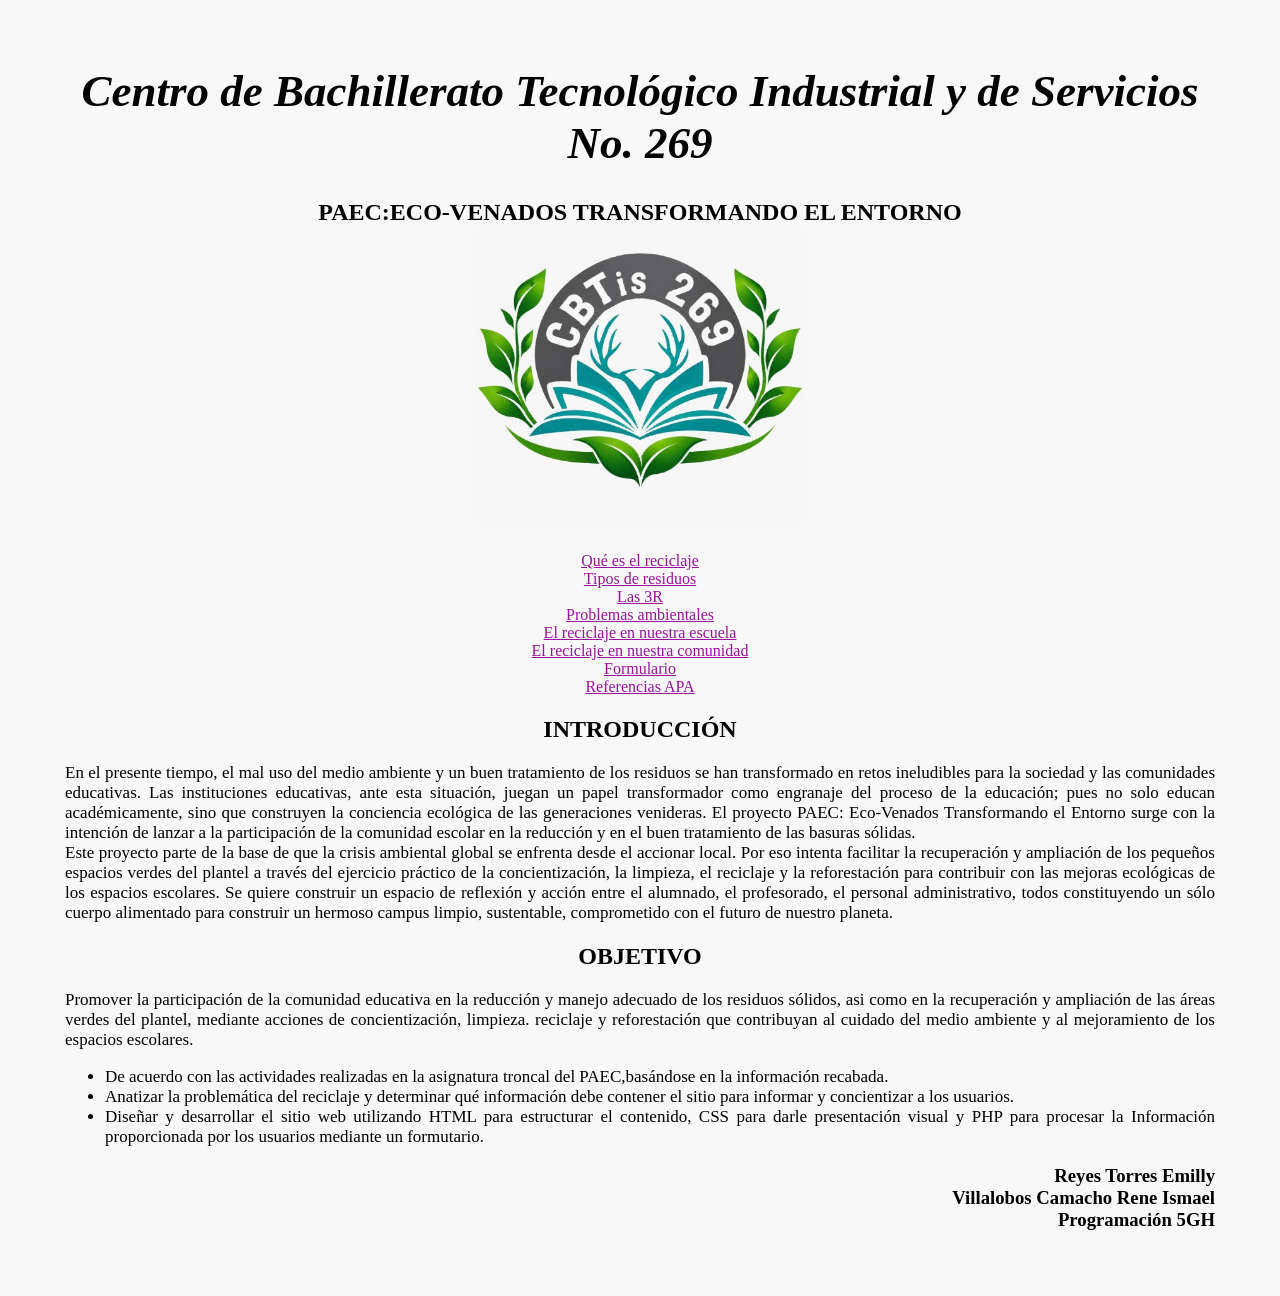
<file: index.html>
<!DOCTYPE html>
<html>
<head>
    <meta charset="UTF-8">
    <title>Document</title>
    <link rel="stylesheet" href="p.css">
</head>
<body>
    <h1>
        Centro de Bachillerato Tecnológico Industrial y de Servicios No. 269<br>
    </h1>
    <h2>
        paec:eco-venados transformando el entorno
        <br>
        <img src="logoypaec.jpeg" alt="Logo del CBTis No.269 y nuestro paec" class="jua">
    </h2>
    <div class="menu">
    <a href="que_es_el_resiclaje.html">Qué es el reciclaje</a><br>
    <a href="tipos_de_residuo.html">Tipos de residuos</a><br>
    <a href="las_3R.html">Las 3R</a><br>
    <a href="problema_ambiental.html">Problemas ambientales</a><br>
    <a href="el_resiclaje_en_nuestara_escuela.html">El reciclaje en nuestra escuela</a><br>
    <a href="el_resiclaje_en_nuestara_comunidad.html">El reciclaje en nuestra comunidad</a><br>
    <a href="formulario.html">Formulario</a><br>
    <a href="referencias_APA.html">Referencias APA</a>

    </div>
    <h2>
        introducción
    </h2>
    <p>
        En el presente tiempo, el mal uso del medio ambiente y un buen tratamiento de los residuos se han 
        transformado en retos ineludibles para la sociedad y las comunidades educativas. Las instituciones 
        educativas, ante esta situación, juegan un papel transformador como engranaje del proceso de la 
        educación; pues no solo educan académicamente, sino que construyen la conciencia ecológica de las 
        generaciones venideras. El proyecto PAEC: Eco-Venados Transformando el Entorno surge con la 
        intención de lanzar a la participación de la comunidad escolar en la reducción y en el buen 
        tratamiento de las basuras sólidas.<br>
        Este proyecto parte de la base de que la crisis ambiental global se enfrenta desde el accionar 
        local. Por eso intenta facilitar la recuperación y ampliación de los pequeños espacios verdes 
        del plantel a través del ejercicio práctico de la concientización, la limpieza, el reciclaje y 
        la reforestación para contribuir con las mejoras ecológicas de los espacios escolares. Se quiere 
        construir un espacio de reflexión y acción entre el alumnado, el profesorado, el personal 
        administrativo, todos constituyendo un sólo cuerpo alimentado para construir un hermoso campus 
        limpio, sustentable, comprometido con el futuro de nuestro planeta.
    </p>
    <h2>
        objetivo
    </h2>
    <p>
       Promover la participación de la comunidad educativa en la reducción y 
       manejo adecuado de los residuos sólidos, asi como en la recuperación y ampliación
       de las áreas verdes del plantel, mediante acciones de concientización, limpieza.
       reciclaje y reforestación que contribuyan al cuidado del medio ambiente y al
       mejoramiento de los espacios escolares.
       <ul>
        <li>De acuerdo con las actividades realizadas en la asignatura troncal del PAEC,basándose en la 
            información recabada.</li>
        <li>Anatizar la problemática del reciclaje y determinar qué información debe contener el sitio para 
            informar y concientizar a los usuarios.</li>
        <li>Diseñar y desarrollar el sitio web utilizando HTML para estructurar el 
            contenido, CSS para darle presentación visual y PHP para procesar la
            Información proporcionada por los usuarios mediante un formutario.</li>
       </ul>
    </p>

    <h3>
        reyes torres emilly<br>
        villalobos camacho rene ismael<br>
        programación 5GH
    </h3>
</body>
</html>
</file>
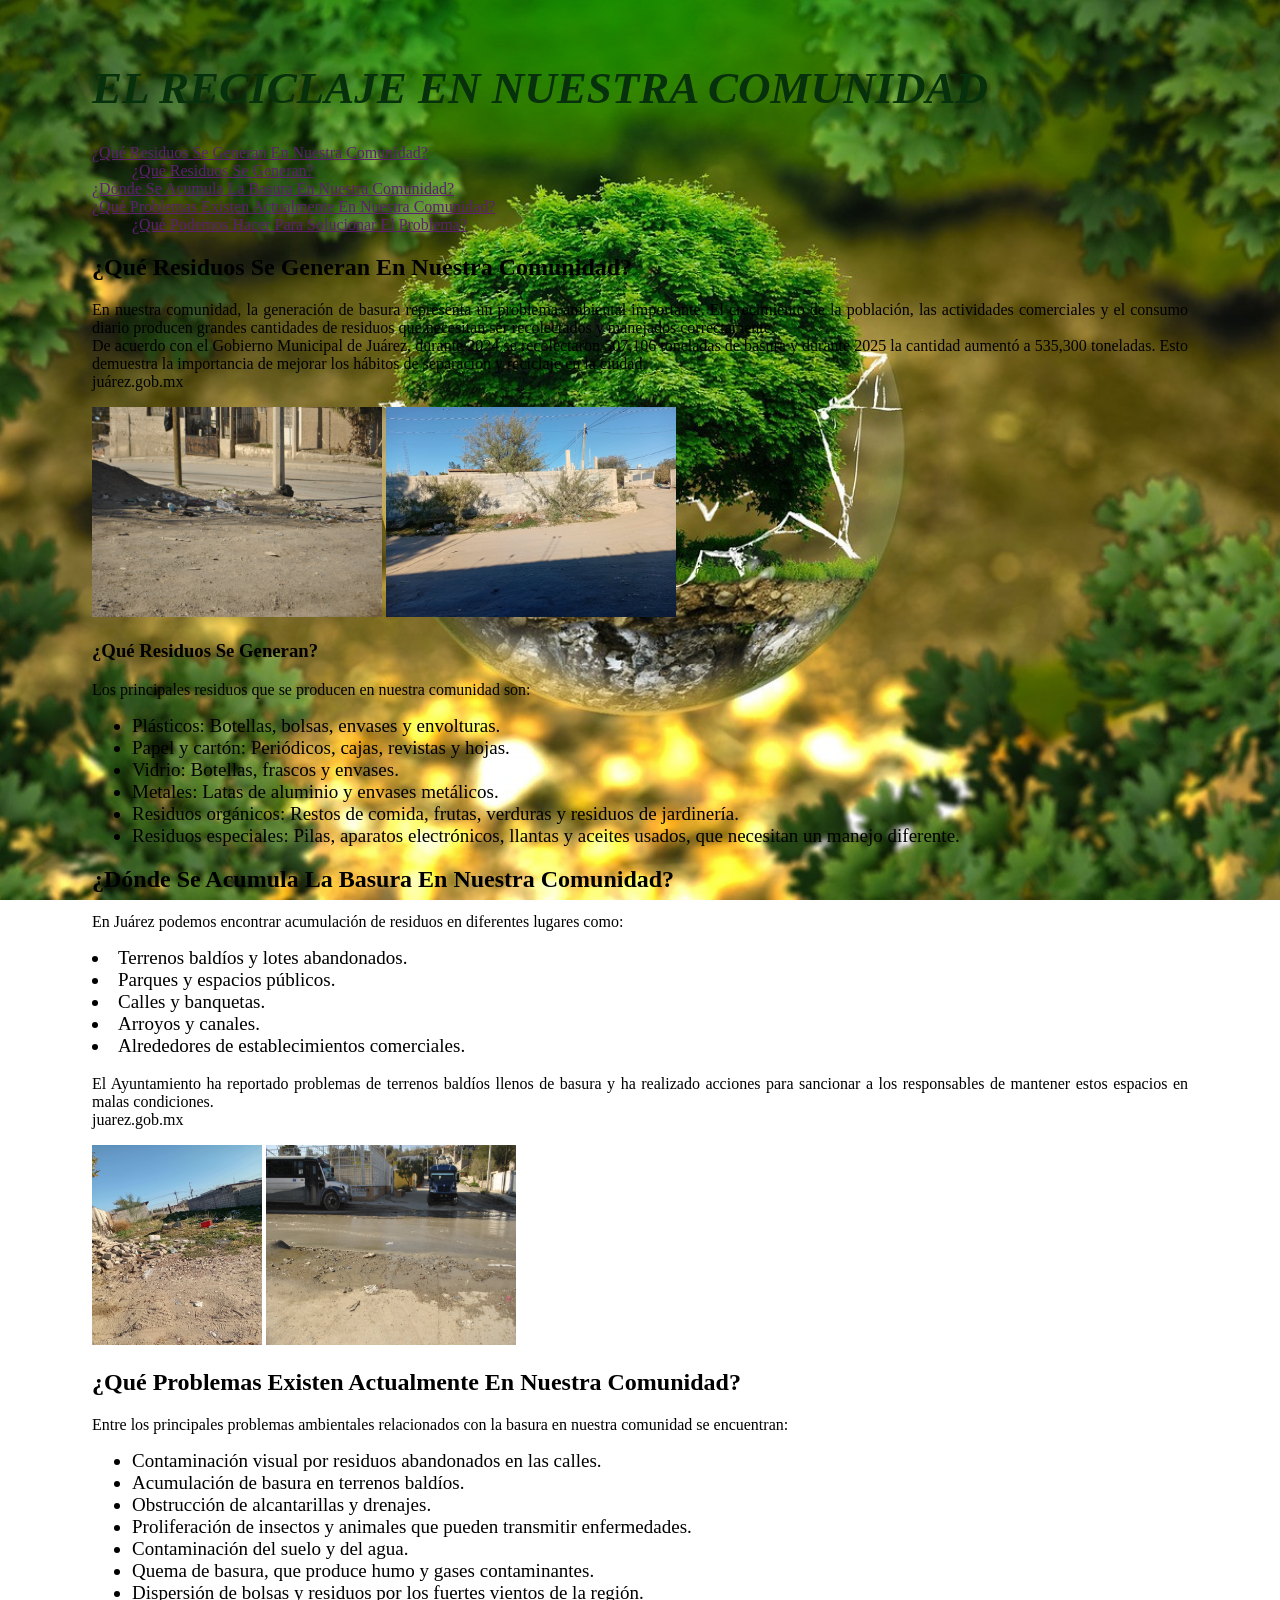
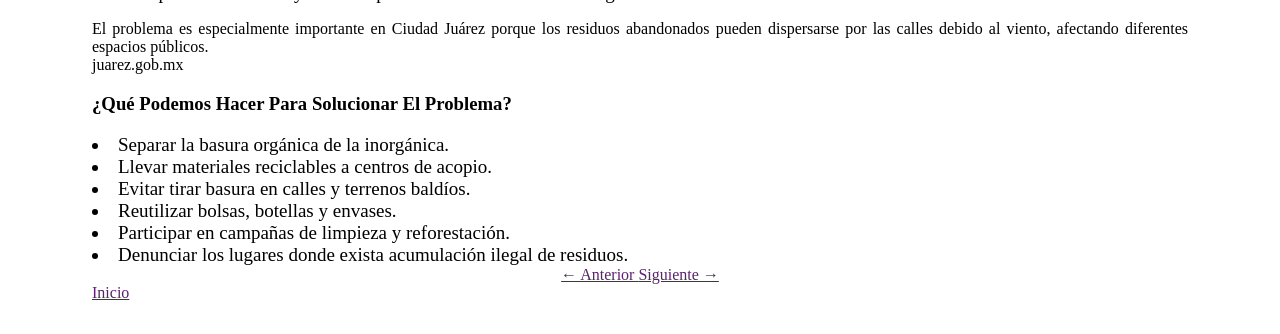
<file: el_resiclaje_en_nuestara_comunidad.html>
<!DOCTYPE html>
<html>
<head>
    <meta charset="UTF-8">
    <title>Document</title>
    <link rel="stylesheet" href="est.css">
</head>
<body>
    <div class="ta">
    <h1>
        el reciclaje en nuestra comunidad
    </h1>
    
        <dl>
            <dt><a href="#¿qué residuos se generan en nuestra comunidad?">¿qué residuos se generan en nuestra comunidad?</a></dt>
            <dd><a href="#¿Qué residuos se generan?">¿Qué residuos se generan?</a></dd>
            <dt><a href="#¿dónde se acumula la basura en nuestra comunidad?">¿dónde se acumula la basura en nuestra comunidad?</a></dt>
            <dt><a href="#¿qué problemas existen actualmente en nuestra comunidad?">¿qué problemas existen actualmente en nuestra comunidad?</a></dt>
            <dd><a href="#¿Qué podemos hacer para solucionar el problema?">¿Qué podemos hacer para solucionar el problema?</a></dd>
        </dl>
        <a name="¿qué residuos se generan en nuestra comunidad?"></a>
    <h2>
        ¿qué residuos se generan en nuestra comunidad?
    </h2>
    <p>
        En nuestra comunidad, la generación de basura representa un problema ambiental 
        importante. El crecimiento de la población, las actividades comerciales y el 
        consumo diario producen grandes cantidades de residuos que necesitan ser 
        recolectados y manejados correctamente.<br>
        De acuerdo con el Gobierno Municipal de Juárez, durante 2024 se recolectaron 507,106 
        toneladas de basura y durante 2025 la cantidad aumentó a 535,300 toneladas. Esto 
        demuestra la importancia de mejorar los hábitos de separación y reciclaje en la ciudad. <br>
        juárez.gob.mx
    </p>
    <img src="esquina de rene.jpeg" alt="una esquina alado de una calle con basura" class="rene">
    <img src="esquina.jpeg" alt="una esquina alado de mi casa anapra" class="esquina">
    <a name="¿Qué residuos se generan?"></a>
    <h3>
        ¿Qué residuos se generan?
    </h3>
    <p>Los principales residuos que se producen en nuestra comunidad son:</p>
    <ul>
    <li>Plásticos: Botellas, bolsas, envases y envolturas. </li>
    <li>Papel y cartón: Periódicos, cajas, revistas y hojas. </li>
    <li>Vidrio: Botellas, frascos y envases. </li>
    <li>Metales: Latas de aluminio y envases metálicos. </li>
    <li>Residuos orgánicos: Restos de comida, frutas, verduras y residuos de jardinería. </li>
    <li>Residuos especiales: Pilas, aparatos electrónicos, llantas y aceites usados, que 
        necesitan un manejo diferente. </li>
    </ul>
            <a name="¿dónde se acumula la basura en nuestra comunidad?"></a>

    <h2>
        ¿dónde se acumula la basura en nuestra comunidad?
    </h2>
    <p>En Juárez podemos encontrar acumulación de residuos en diferentes lugares como:
    <li>Terrenos baldíos y lotes abandonados. </li>
    <li>Parques y espacios públicos. </li>
    <li>Calles y banquetas. </li>
    <li>Arroyos y canales. </li>
    <li>Alrededores de establecimientos comerciales. </li><br>
    El Ayuntamiento ha reportado problemas de terrenos baldíos llenos de basura y ha 
    realizado acciones para sancionar a los responsables de mantener estos espacios en malas 
    condiciones.<br> 
    juarez.gob.mx</p>
    <img src="terreno baldio.jpeg" alt="un terreno valdio que tiene mucha basura por las calles de anapra" class="terrenoconbasura">
    <img src="calle por comunitario.jpeg" alt="calle que pasa por un parque llena de agua" class="callecomunitario">
            <a name="¿qué problemas existen actualmente en nuestra comunidad?"></a>
    <h2>
        ¿qué problemas existen actualmente en nuestra comunidad?
    </h2>
    <p>Entre los principales problemas ambientales relacionados con la basura en nuestra comunidad 
        se encuentran:
<ul>
<li>Contaminación visual por residuos abandonados en las calles. </li>
<li>Acumulación de basura en terrenos baldíos. </li>
<li>Obstrucción de alcantarillas y drenajes. </li>
<li>Proliferación de insectos y animales que pueden transmitir enfermedades. </li>
<li>Contaminación del suelo y del agua. </li>
<li>Quema de basura, que produce humo y gases contaminantes. </li>
<li>Dispersión de bolsas y residuos por los fuertes vientos de la región. </li>
</ul>
El problema es especialmente importante en Ciudad Juárez porque los residuos abandonados pueden 
dispersarse por las calles debido al viento, afectando diferentes espacios públicos. <br>
juarez.gob.mx</p>
            <a name="¿Qué podemos hacer para solucionar el problema?"></a>
<h3> ¿Qué podemos hacer para solucionar el problema?</h3>
<li>Separar la basura orgánica de la inorgánica. </li>
<li>Llevar materiales reciclables a centros de acopio. </li>
<li>Evitar tirar basura en calles y terrenos baldíos. </li>
<li>Reutilizar bolsas, botellas y envases. </li>
<li>Participar en campañas de limpieza y reforestación. </li>
<li>Denunciar los lugares donde exista acumulación ilegal de residuos. </li>
</ul>

    <div class="cente">
    <a href="el_resiclaje_en_nuestara_escuela.html"> ← Anterior  </a>   <a href="formulario.html">Siguiente → </a>
    </div>
        
<a href="index.html">Inicio</a>
</div>
</body>
</html>
</file>
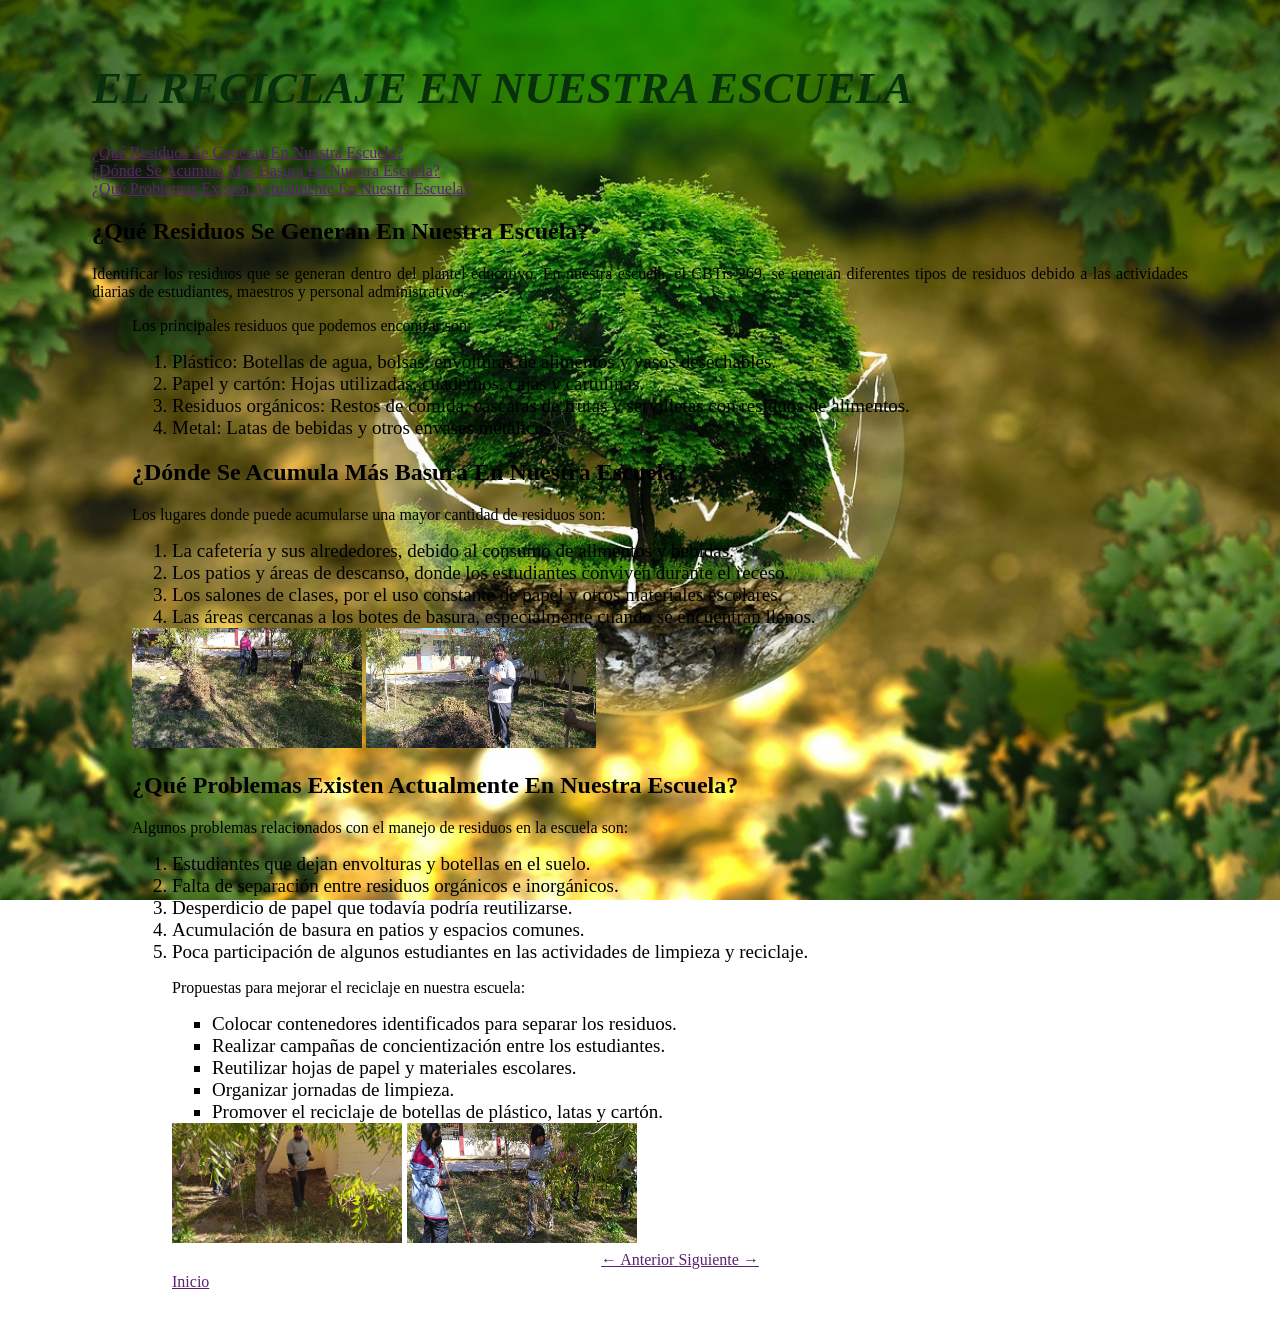
<file: el_resiclaje_en_nuestara_escuela.html>
<!DOCTYPE html>
<html>
<head>
    <meta charset="UTF-8">
    <title>Document</title>
    <link rel="stylesheet" href="est.css">
</head>
<body>
    <div class="ta">
    <h1>
        el reciclaje en nuestra escuela
    </h1>
    <dl>
        <dt><a href="#¿qué residuos se generan en nuestra escuela?">¿qué residuos se generan en nuestra escuela?</a></dt>
        <dt><a href="#¿dónde se acumula más basura en nuestra escuela?">¿dónde se acumula más basura en nuestra escuela?</a></dt>
        <dt><a href="#¿qué problemas existen actualmente en nuestra escuela?">¿qué problemas existen actualmente en nuestra escuela?</a></dt>
        
    </dl>
    <a name="¿qué residuos se generan en nuestra escuela?"></a>
    <h2>
        ¿qué residuos se generan en nuestra escuela?
    </h2>
    <p>
    Identificar los residuos que se generan dentro del plantel educativo.
    En nuestra escuela, el CBTis 269, se generan diferentes tipos de residuos debido a las actividades diarias de estudiantes, maestros y personal administrativo.
    </p>
    <ul>
    <p>Los principales residuos que podemos encontrar son:</p>
    <ol>
        <li>Plástico: Botellas de agua, bolsas, envolturas de alimentos y vasos desechables.</li>
        <li>Papel y cartón: Hojas utilizadas, cuadernos, cajas y cartulinas.</li>
        <li>Residuos orgánicos: Restos de comida, cáscaras de frutas y servilletas con residuos de alimentos.</li>
        <li>Metal: Latas de bebidas y otros envases metálicos.</li>
    </ol>
    <a name="¿dónde se acumula más basura en nuestra escuela?"></a>
    <h2>
        ¿dónde se acumula más basura en nuestra escuela?
    </h2>
        <p>Los lugares donde puede acumularse una mayor cantidad de residuos son:</p>
        <ol>
    <li>La cafetería y sus alrededores, debido al consumo de alimentos y bebidas. </li>
    <li>Los patios y áreas de descanso, donde los estudiantes conviven durante el receso. </li>
    <li>Los salones de clases, por el uso constante de papel y otros materiales escolares. </li>
    <li>Las áreas cercanas a los botes de basura, especialmente cuando se encuentran llenos. </li>
    </ol>
    <img src="ba.jpg" alt="basura en monton" class="pala">
    <img src="su.jpg" alt="basura en monton" class="pala">
    <a name="¿qué problemas existen actualmente en nuestra escuela?"></a>
    <h2>
        ¿qué problemas existen actualmente en nuestra escuela?
    </h2>

<p>Algunos problemas relacionados con el manejo de residuos en la escuela son:</p>
<ol>
<li>Estudiantes que dejan envolturas y botellas en el suelo. </li>
<li>Falta de separación entre residuos orgánicos e inorgánicos. </li>
<li>Desperdicio de papel que todavía podría reutilizarse. </li>
<li>Acumulación de basura en patios y espacios comunes. </li>
<li>Poca participación de algunos estudiantes en las actividades de limpieza y reciclaje. </li>
<p>Propuestas para mejorar el reciclaje en nuestra escuela:</p>
<ul>
<li>Colocar contenedores identificados para separar los residuos. </li>
<li>Realizar campañas de concientización entre los estudiantes. </li>
<li>Reutilizar hojas de papel y materiales escolares. </li>
<li>Organizar jornadas de limpieza. </li>
<li>Promover el reciclaje de botellas de plástico, latas y cartón. </li>
</ul>
<img src="palar.jpg" alt="un alumno limiando con una pala" class="pala">
<img src="cubeta.jpg" alt="un alumno limiando y haciendo un bulto de basura organica (hojas)" class="pala"><br>

    <div class="cente">
    <a href="problema_ambiental.html"> ← Anterior  </a>   <a href="el_resiclaje_en_nuestara_comunidad.html">Siguiente → </a>
    </div>
    
<a href="index.html">Inicio</a>
</div>
</body>
</html>
</file>
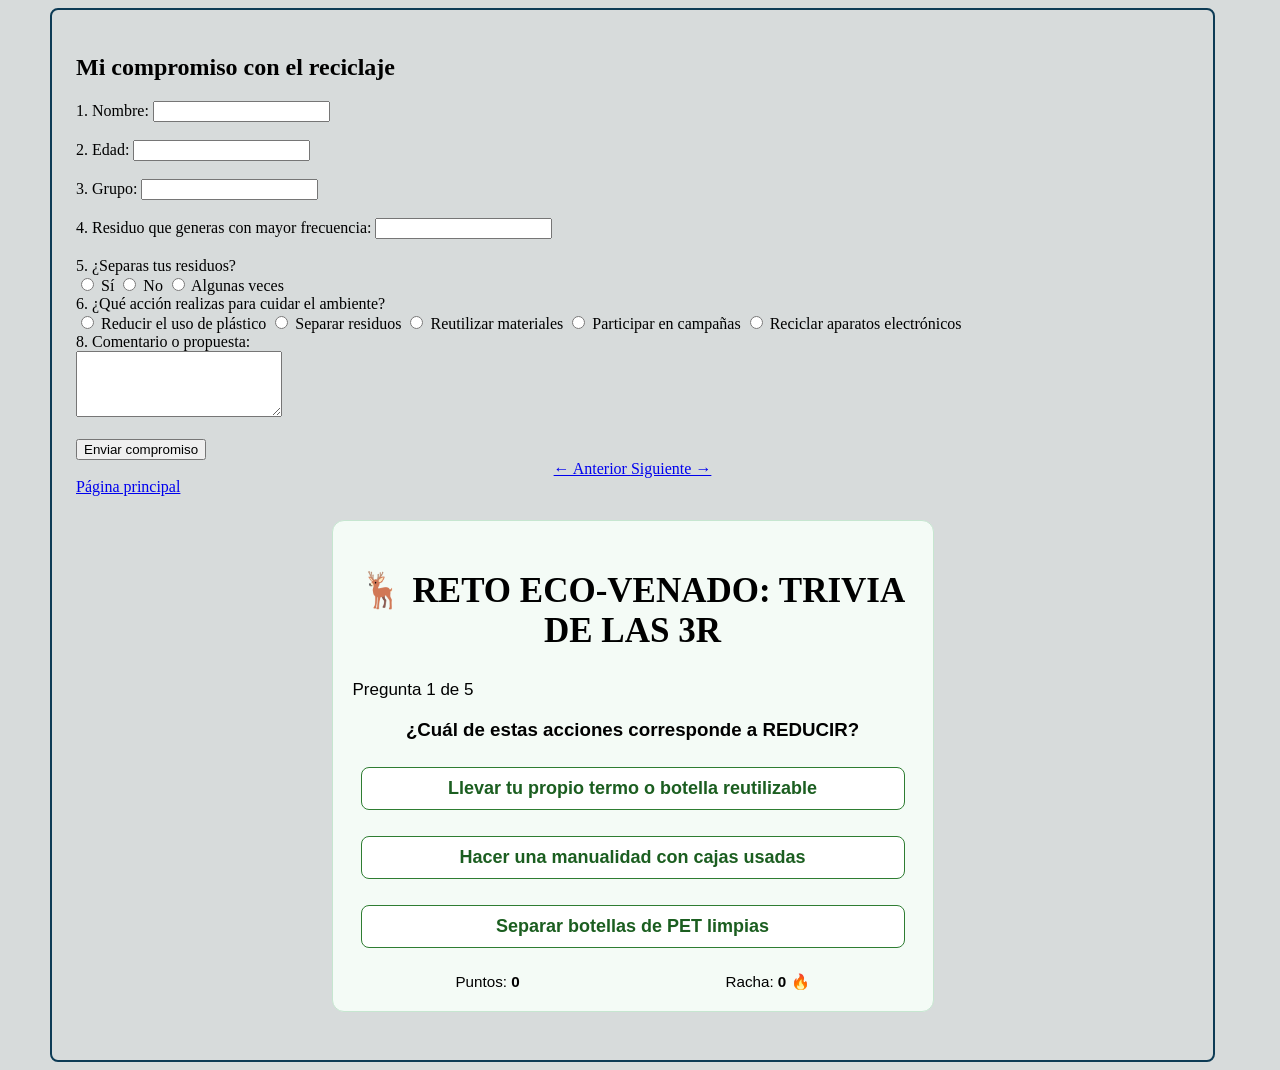
<file: formulario.html>
<!DOCTYPE html>
<html lang="es">
<head>
    <meta charset="UTF-8">
    <meta name="viewport" content="width=device-width, initial-scale=1.0">
    <title>Mi compromiso con el reciclaje - Formulario</title>
    <link rel="stylesheet" href="r.css">
    <style>
        .juego-reciclaje {
            max-width: 560px;
            margin: 24px auto;
            padding: 20px;
            border-radius: 12px;
            background: #f4fbf6;
            border: 1px solid #c6e6d0;
            text-align: center;
        }
        .juego-opciones {
            display: flex;
            flex-direction: column;
            gap: 10px;
            margin: 14px 0;
        }
        .juego-opciones button {
            padding: 10px 14px;
            border-radius: 8px;
            border: 1px solid #2e7d32;
            background: #ffffff;
            color: #1b5e20;
            font-weight: 600;
            cursor: pointer;
            transition: background 0.2s;
        }
        .juego-opciones button:hover:not(:disabled) {
            background: #e8f5e9;
        }
        .juego-opciones button:disabled {
            opacity: 0.65;
            cursor: default;
        }
        .juego-stats {
            display: flex;
            justify-content: space-around;
            margin-top: 12px;
            font-size: 0.95rem;
        }
        .btn-reiniciar {
            margin-top: 12px;
            padding: 8px 16px;
            border-radius: 8px;
            border: none;
            background: #2e7d32;
            color: #fff;
            cursor: pointer;
        }
    </style>
</head>
<body>
      <section class="form-container">
        <h1>Mi compromiso con el reciclaje</h1>
        
        <form action="https://formsubmit.co/lilithtere@gmail.com" method="POST">
                
          <input type="hidden" name="_captcha" value="false">
          <input type="hidden" name="_next" value="https://emy801.github.io/PAEC-Ferrer-Violeta/gracias.html">
          <input type="hidden" name="_subject" value="¡Nuevo compromiso Eco-Venado recibido!">

          <label for="nombre">1. Nombre:</label>
          <input type="text" id="nombre" name="nombre" required><br><br>
          
          <label for="edad">2. Edad:</label>
          <input type="number" id="edad" name="edad" required><br><br>
          
          <label for="grupo">3. Grupo:</label>
          <input type="text" id="grupo" name="grupo" required><br><br>
          
          <label for="residuo_frecuente">4. Residuo que generas con mayor frecuencia:</label>
          <input type="text" id="residuo_frecuente" name="residuo_frecuente" required><br><br>
          
          <label>5. ¿Separas tus residuos?</label>
          <div class="radio-group">
            <input type="radio" id="sep_si" name="separas" value="Sí" required> <label for="sep_si">Sí</label>
            <input type="radio" id="sep_no" name="separas" value="No"> <label for="sep_no">No</label>
            <input type="radio" id="sep_algunas" name="separas" value="Algunas veces"> <label for="sep_algunas">Algunas veces</label>
          </div>
          
          <label>6. ¿Qué acción realizas para cuidar el ambiente?</label>
          <div class="radio-group">
              <input type="radio" id="accion_1" name="accion" value="Reducir el uso de plástico" required> <label for="accion_1">Reducir el uso de plástico</label>
              <input type="radio" id="accion_2" name="accion" value="Separar residuos"> <label for="accion_2">Separar residuos</label>
              <input type="radio" id="accion_3" name="accion" value="Reutilizar materiales"> <label for="accion_3">Reutilizar materiales</label>
              <input type="radio" id="accion_4" name="accion" value="Participar en campañas"> <label for="accion_4">Participar en campañas</label>
              <input type="radio" id="accion_5" name="accion" value="Reciclar aparatos electrónicos"> <label for="accion_5">Reciclar aparatos electrónicos</label>
          </div>
          
          <label for="comentario">8. Comentario o propuesta:</label><br>
          <textarea id="comentario" name="comentario" rows="4"></textarea><br><br>   
              
          <button type="submit" class="btn-enviar">Enviar compromiso</button>
        </form>
      </section>
    
    <div class="cente">
      <a href="el_resiclaje_en_nuestara_comunidad.html"> ← Anterior  </a>
      <a href="referencias_APA.html">Siguiente → </a>
    </div>
    <a href="index.html">Página principal</a><br>
    
    <div class="juego-reciclaje">
      <h2>🦌 Reto Eco-Venado: Trivia de las 3R</h2>
      <p id="progreso">Pregunta 1 de 5</p>
      <h3 id="pregunta">Cargando pregunta...</h3>
      <div class="juego-opciones" id="opciones"></div>
      <p id="retroalimentacion"></p>
      <div class="juego-stats">
        <span>Puntos: <strong id="puntos">0</strong></span>
        <span>Racha: <strong id="racha">0</strong> 🔥</span>
      </div>
      <button id="btn-reiniciar" class="btn-reiniciar" style="display: none;" onclick="reiniciarJuego()">
        Jugar de nuevo
      </button>
    </div>

    <script>
      const preguntas = [
        {
          texto: "¿Cuál de estas acciones corresponde a REDUCIR?",
          opciones: [
            "Llevar tu propio termo o botella reutilizable",
            "Hacer una manualidad con cajas usadas",
            "Separar botellas de PET limpias"
          ],
          correcta: 0,
          explicacion: "Reducir significa generar menos residuos desde el inicio, como evitar botellas desechables."
        },
        {
          texto: "¿Qué es lo ideal antes de llevar un envase de plástico o lata a reciclar?",
          opciones: [
            "Mezclarlo con restos de comida",
            "Enjuagarlo y escurrirlo para evitar contaminación",
            "Quemarlo para que ocupe menos espacio"
          ],
          correcta: 1,
          explicacion: "Los residuos limpios y secos tienen mayor posibilidad de aprovecharse en el reciclaje."
        },
        {
          texto: "Convertir un frasco de vidrio en un lapicero o maceta es un ejemplo de:",
          opciones: [
            "Residuo peligroso",
            "Reutilizar",
            "Compostaje"
          ],
          correcta: 1,
          explicacion: "Reutilizar es darle un nuevo uso a un objeto antes de desecharlo."
        },
        {
          texto: "¿Dónde deben depositarse pilas usadas o aparatos electrónicos?",
          opciones: [
            "En el bote de residuos orgánicos",
            "En puntos de acopio o manejo especial",
            "En el suelo de las áreas verdes"
          ],
          correcta: 1,
          explicacion: "Contienen sustancias que pueden contaminar el suelo y el agua si no se manejan adecuadamente."
        },
        {
          texto: "¿Por qué ayudan las áreas verdes y la reforestación en el plantel?",
          opciones: [
            "Aumentan la basura sólida",
            "Mejoran el microclima, dan sombra y embellecen el entorno",
            "Sustituyen la separación de residuos"
          ],
          correcta: 1,
          explicacion: "Las áreas verdes fortalecen el entorno escolar y complementan el manejo de residuos."
        }
      ];

      let indice = 0;
      let puntos = 0;
      let racha = 0;
      let bloqueado = false;

      function cargarPregunta() {
        bloqueado = false;
        const actual = preguntas[indice];
        document.getElementById("progreso").innerText = `Pregunta ${indice + 1} de ${preguntas.length}`;
        document.getElementById("pregunta").innerText = actual.texto;
        document.getElementById("retroalimentacion").innerText = "";

        const contenedorOpciones = document.getElementById("opciones");
        contenedorOpciones.innerHTML = "";

        actual.opciones.forEach((opcion, i) => {
          const btn = document.createElement("button");
          btn.type = "button";
          btn.innerText = opcion;
          btn.onclick = () => responder(i);
          contenedorOpciones.appendChild(btn);
        });
      }

      function responder(seleccion) {
        if (bloqueado) return;
        bloqueado = true;

        const actual = preguntas[indice];
        const botones = document.querySelectorAll("#opciones button");
        botones.forEach(b => (b.disabled = true));

        if (seleccion === actual.correcta) {
          puntos += 10;
          racha += 1;
          document.getElementById("retroalimentacion").innerText = `✅ ¡Muy bien! ${actual.explicacion}`;
        } else {
          racha = 0;
          document.getElementById("retroalimentacion").innerText = `❌ No exactamente. ${actual.explicacion}`;
        }

        document.getElementById("puntos").innerText = puntos;
        document.getElementById("racha").innerText = racha;

        indice++;
        setTimeout(() => {
          if (indice < preguntas.length) {
            cargarPregunta();
          } else {
            mostrarFinal();
          }
        }, 1800);
      }

      function mostrarFinal() {
        document.getElementById("progreso").innerText = "¡Ronda completada!";
        document.getElementById("pregunta").innerText = `Obtuviste ${puntos} de ${preguntas.length * 10} puntos.`;
        document.getElementById("opciones").innerHTML = "";
        document.getElementById("retroalimentacion").innerText =
          puntos >= 40
            ? "🌿 ¡Excelente compromiso Eco-Venado! Ya puedes enviar tu formulario arriba."
            : "💚 ¡Buen intento! Puedes volver a intentarlo o dejar tu compromiso en el formulario.";
        document.getElementById("btn-reiniciar").style.display = "inline-block";
      }

      function reiniciarJuego() {
        indice = 0;
        puntos = 0;
        racha = 0;
        document.getElementById("puntos").innerText = 0;
        document.getElementById("racha").innerText = 0;
        document.getElementById("btn-reiniciar").style.display = "none";
        cargarPregunta();
      }

      cargarPregunta();
    </script>
</body>
</html>
</file>
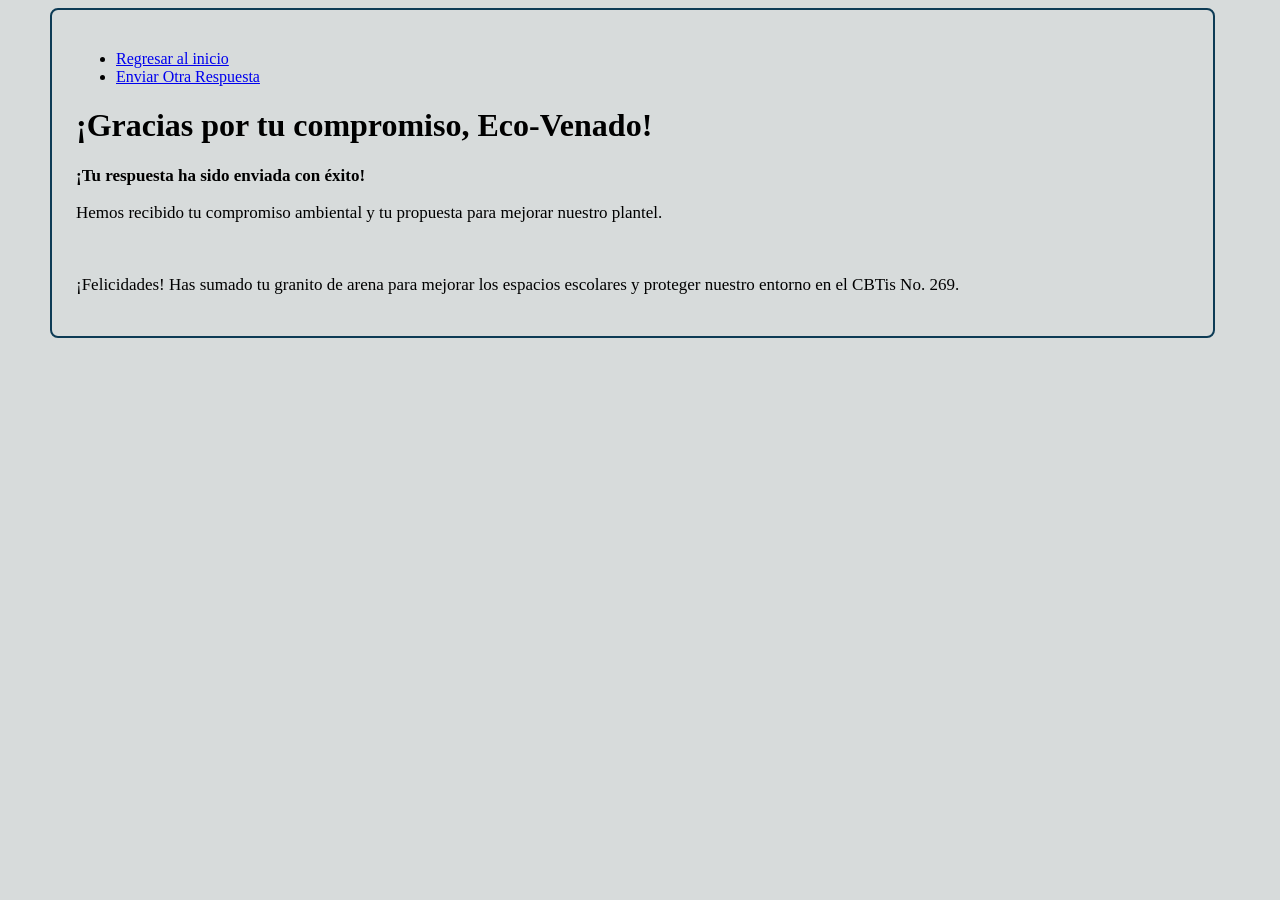
<file: gracias.html>
<!DOCTYPE html>
<html lang="es">
<head>
    <meta charset="UTF-8">
    <meta name="viewport" content="width=device-width, initial-scale=1.0">
    <title>¡Gracias por tu compromiso! - Eco-Venados</title>
    <link rel="stylesheet" href="r.css">
</head>
<body>
    <header>
        <nav>
            <ul>
                <li><a href="index.html">Regresar al inicio</a></li>
                <li><a href="formulario.html">Enviar Otra Respuesta</a></li>
            </ul>
        </nav>
    </header>

    <main class="resultado-container">
        <h1>¡Gracias por tu compromiso, Eco-Venado!</h1>
        
        <div class="card-resultado">
            <p><strong>¡Tu respuesta ha sido enviada con éxito!</strong></p>
            <p>Hemos recibido tu compromiso ambiental y tu propuesta para mejorar nuestro plantel.</p>
            <br>
            <p class="destacado">¡Felicidades! Has sumado tu granito de arena para mejorar los espacios escolares y proteger nuestro entorno en el CBTis No. 269.</p>
        </div>
    </main>
</body>
</html>
</file>
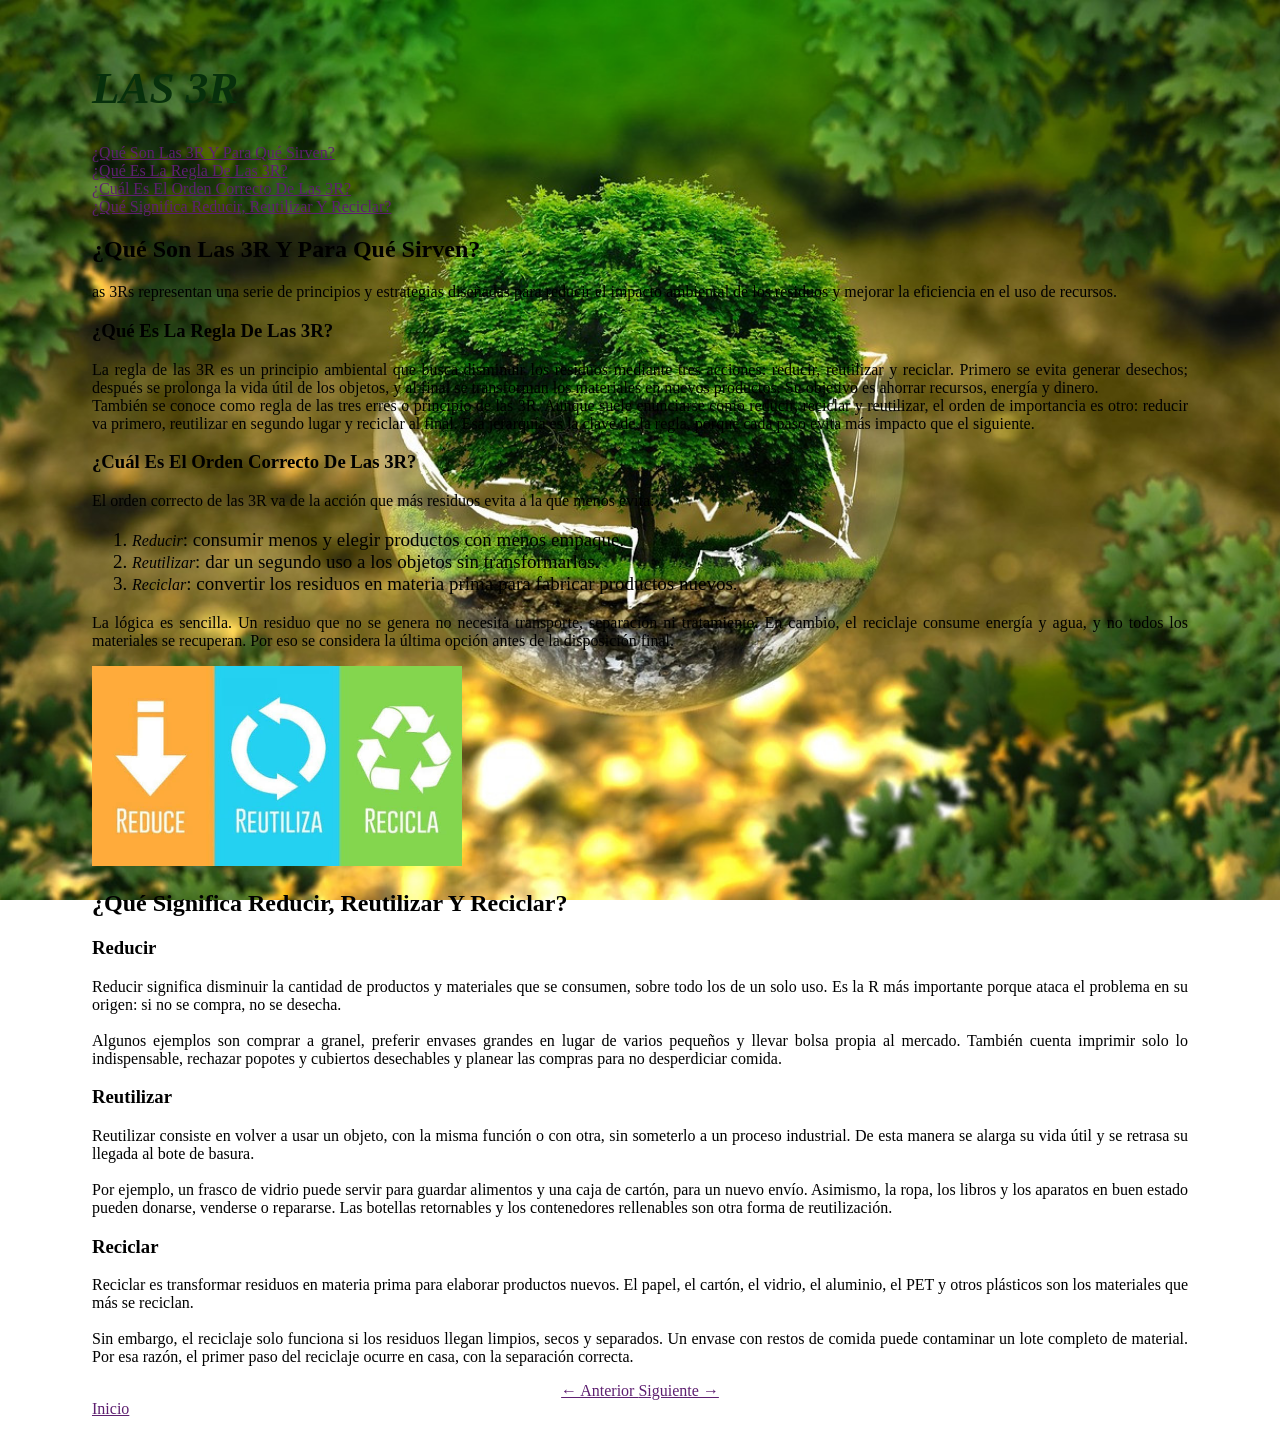
<file: las_3R.html>
<!DOCTYPE html>
<html>
<head>
    <meta charset="UTF-8">
    <title>Document</title>
    <link rel="stylesheet" href="est.css">
</head>
<body>
    <div class="ta">
    <h1>
        las 3R
    </h1>
    <dl>
        <dt><a href="#¿qué son las 3R y para qué sirven?">¿qué son las 3R y para qué sirven?</a></dd>
        <dt><a href="#¿Qué es la regla de las 3R?">¿Qué es la regla de las 3R?</a></dt>
        <dt><a href="#¿Cuál es el orden correcto de las 3R?">¿Cuál es el orden correcto de las 3R?</a></dt>
        <dt><a href="#¿Qué significa reducir, reutilizar y reciclar?">¿Qué significa reducir, reutilizar y reciclar?</a></dt>
    </dl>
            <a name="¿qué son las 3R y para qué sirven?"></a>
    <h2>
        ¿qué son las 3R y para qué sirven?
    </h2>
    <p>
        as 3Rs representan una serie de principios y estrategias diseñadas para reducir el impacto ambiental 
        de los residuos y mejorar la eficiencia en el uso de recursos.
    </p>
            <a name="¿Qué es la regla de las 3R?"></a>
    <h3>¿Qué es la regla de las 3R?</h3>
    <p>
        La regla de las 3R es un principio ambiental que busca disminuir los residuos mediante tres 
        acciones: reducir, reutilizar y reciclar. Primero se evita generar desechos; después se prolonga 
        la vida útil de los objetos, y al final se transforman los materiales en nuevos productos. Su 
        objetivo es ahorrar recursos, energía y dinero.<br>También se conoce como regla de las tres 
        erres o principio de las 3R. Aunque suele enunciarse como reducir, reciclar y reutilizar, el 
        orden de importancia es otro: reducir va primero, reutilizar en segundo lugar y reciclar al 
        final. Esa jerarquía es la clave de la regla, porque cada paso evita más impacto que el siguiente.</p>
                <a name="¿Cuál es el orden correcto de las 3R?"></a>
    <h3>¿Cuál es el orden correcto de las 3R? </h3>
    <p>
        El orden correcto de las 3R va de la acción que más residuos evita a la que menos evita:<br>
        <ol>
            <li><em>Reducir</em>: consumir menos y elegir productos con menos empaque.<br></li>
            <li><em>Reutilizar</em>: dar un segundo uso a los objetos sin transformarlos.<br></li>
            <li><em>Reciclar</em>: convertir los residuos en materia prima para fabricar productos nuevos.<br></li>
        </ol>
        La lógica es sencilla. Un residuo que no se genera no necesita transporte, separación ni tratamiento. 
        En cambio, el reciclaje consume energía y agua, y no todos los materiales se recuperan. Por eso se 
        considera la última opción antes de la disposición final.
    </p>
    <img src="las 3r.jfif" alt="las 3r" class="rrr">
    <a name="¿Qué significa reducir, reutilizar y reciclar?"></a>
    <h2>
        ¿Qué significa reducir, reutilizar y reciclar?
    </h2>
            <a name="reducir"></a>
    <h3>
        reducir
    </h3>
    <p>
        Reducir significa disminuir la cantidad de productos y materiales que se consumen, sobre todo 
        los de un solo uso. Es la R más importante porque ataca el problema en su origen: si no se compra, 
        no se desecha.<br><br>Algunos ejemplos son comprar a granel, preferir envases grandes en lugar de 
        varios pequeños y llevar bolsa propia al mercado. También cuenta imprimir solo lo indispensable, 
        rechazar popotes y cubiertos desechables y planear las compras para no desperdiciar comida.
    </p>
            <a name="reutilizar"></a>
    <h3>
        reutilizar
    </h3>
    <p>
        Reutilizar consiste en volver a usar un objeto, con la misma función o con otra, sin someterlo 
        a un proceso industrial. De esta manera se alarga su vida útil y se retrasa su llegada al bote 
        de basura.<br><br>Por ejemplo, un frasco de vidrio puede servir para guardar alimentos y una 
        caja de cartón, para un nuevo envío. Asimismo, la ropa, los libros y los aparatos en buen 
        estado pueden donarse, venderse o repararse. Las botellas retornables y los contenedores 
        rellenables son otra forma de reutilización.
    </p>
            <a name="reciclar"></a>
    <h3>
        reciclar
    </h3>
    <p>
        Reciclar es transformar residuos en materia prima para elaborar productos nuevos. El papel, 
        el cartón, el vidrio, el aluminio, el PET y otros plásticos son los materiales que más se 
        reciclan.<br><br>Sin embargo, el reciclaje solo funciona si los residuos llegan limpios, secos y 
        separados. Un envase con restos de comida puede contaminar un lote completo de material. 
        Por esa razón, el primer paso del reciclaje ocurre en casa, con la separación correcta.
    </p>

    <div class="cente">
    <a href="tipos_de_residuo.html"> ← Anterior  </a>   <a href="problema_ambiental.html">Siguiente → </a>
    </div>
    <a href="index.html">Inicio</a>
        
    </div>
</body>
</html>
</file>
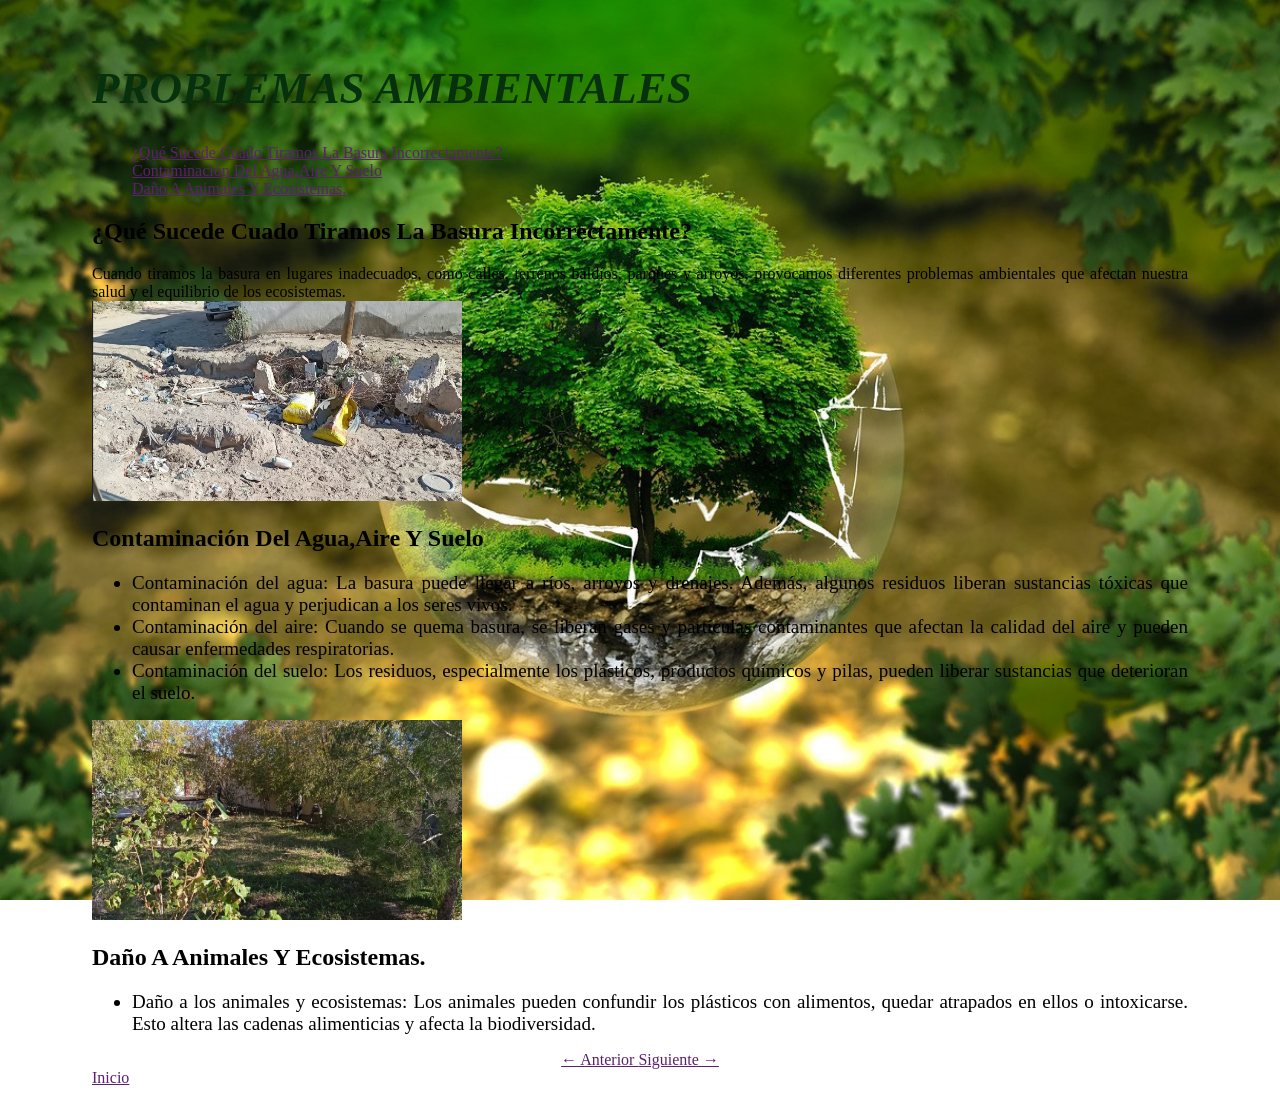
<file: problema_ambiental.html>
<!DOCTYPE html>
<html>
<head>
    <meta charset="UTF-8">
    <title>Document</title>
    <link rel="stylesheet" href="est.css">
</head>
<body>
    <div class="ta">
    <h1>
        problemas ambientales
    </h1>
    <dl>
    <dd><a href="#¿qué sucede cuado tiramos la basura incorrectamente?">¿qué sucede cuado tiramos la basura incorrectamente?</a></dd>
    <dd><a href="#contaminación del agua,aire y suelo">contaminación del agua,aire y suelo</a></dd>
    <dd><a href="#daño a animales y ecosistemas.">daño a animales y ecosistemas.</a></dd>
    
</dl>
<a name="¿qué sucede cuado tiramos la basura incorrectamente?"></a>
    <h2>
        ¿qué sucede cuado tiramos la basura incorrectamente?
    </h2>
    <p>
        Cuando tiramos la basura en lugares inadecuados, como calles, terrenos baldíos, parques 
        y arroyos, provocamos diferentes problemas ambientales que afectan nuestra salud y el 
        equilibrio de los ecosistemas.<br>
        <img src="nose.jpg" alt="foto de basura en la calle frente de una esucuela" class = "problem">
    </p>
    <a name="contaminación del agua,aire y suelo"></a>
    <h2>
        contaminación del agua,aire y suelo
    </h2>
    <ul>
            <li>
                Contaminación del agua: La basura puede llegar a ríos, arroyos y drenajes. Además, 
                algunos residuos liberan sustancias tóxicas que contaminan el agua y perjudican a los 
                seres vivos.
            </li>
            <li>
                Contaminación del aire: Cuando se quema basura, se liberan gases y partículas 
                contaminantes que afectan la calidad del aire y pueden causar enfermedades respiratorias.</li>
            <li>
                Contaminación del suelo: Los residuos, especialmente los plásticos, 
                productos químicos y pilas, pueden liberar sustancias que deterioran el suelo.
            </li>
    </ul>
    <img src="ambi.jpg" alt="una sona un lugar con arboles" class = "problem">
    <a name="daño a animales y ecosistemas."></a>
    <h2>
        daño a animales y ecosistemas.
    </h2>
    <ul>
            <li>
               Daño a los animales y ecosistemas: Los animales pueden confundir los plásticos con 
               alimentos, quedar atrapados en ellos o intoxicarse. Esto altera las cadenas alimenticias 
               y afecta la biodiversidad.
            </li>
    </ul>

    <div class="cente">
    <a href="las_3R.html"> ← Anterior  </a>   <a href="el_resiclaje_en_nuestara_escuela.html">Siguiente → </a>
    </div>
        
    <a href="index.html">Inicio</a>
    </div>
</body>
</html>
</file>
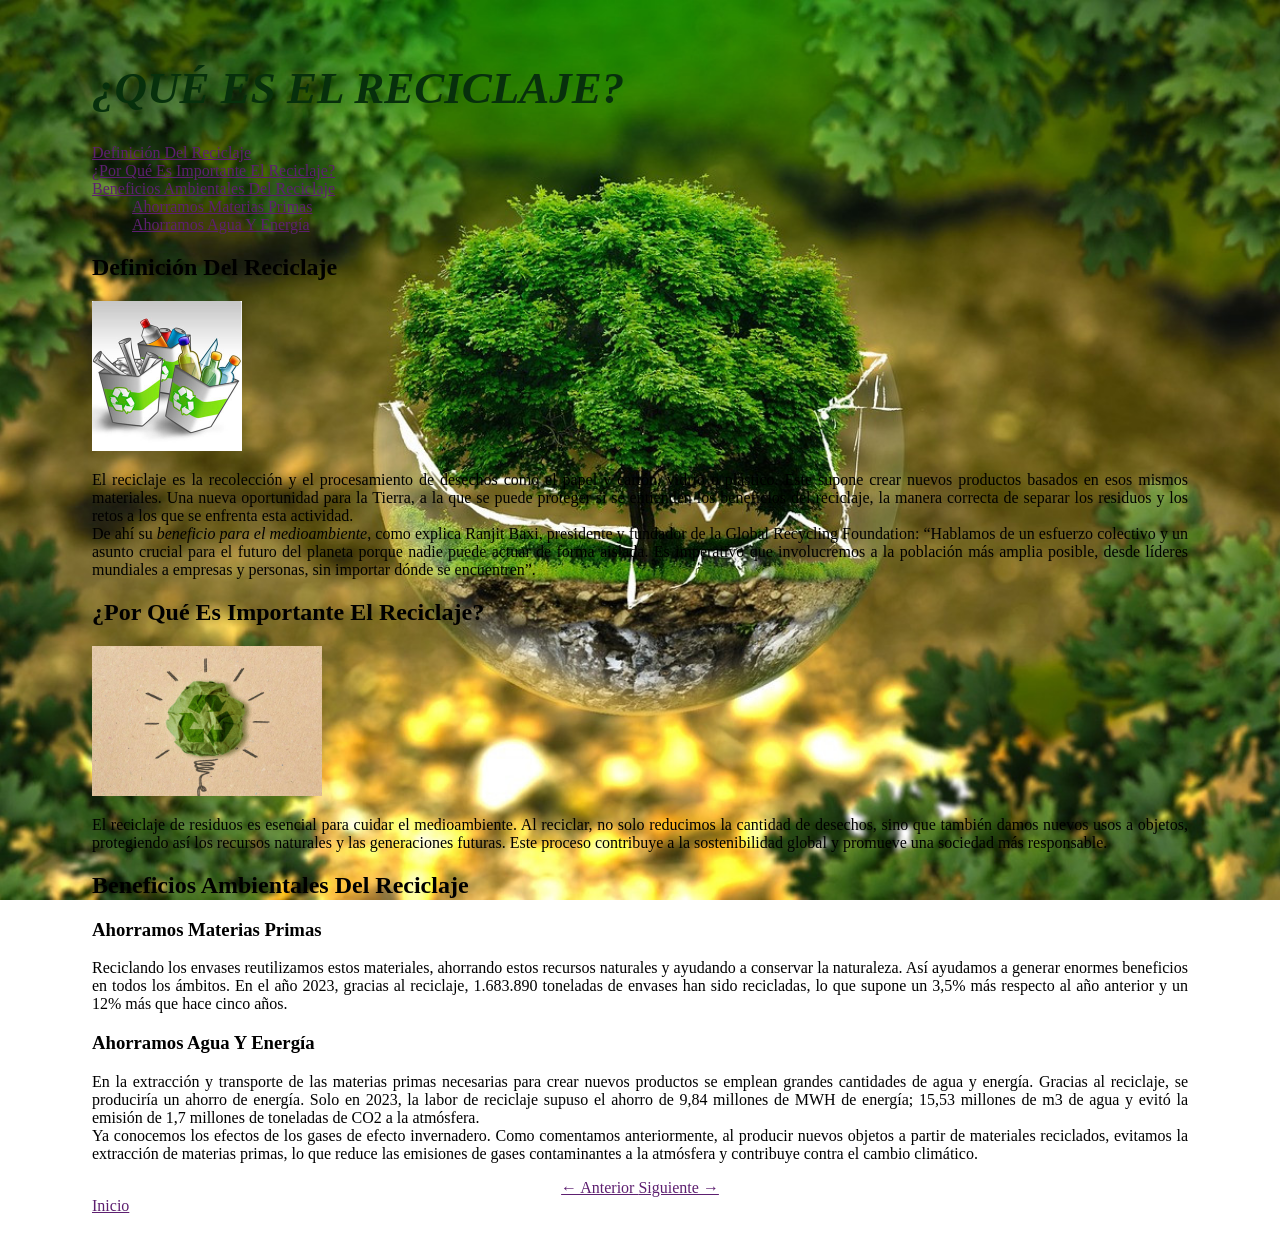
<file: que_es_el_resiclaje.html>
<!DOCTYPE html>
<html>
<head>
    <meta charset="UTF-8">
    <title>Document</title>
    <link rel="stylesheet" href="est.css">
</head>
<body>
    <div class="ta">
    <h1>
        ¿qué es el reciclaje?
    </h1>
        <dl>
        <dt><a href="#definición del reciclaje">definición del reciclaje</a><br></dt>
        <dt><a href="#¿por qué es importante el reciclaje?">¿por qué es importante el reciclaje?</a><br></dt>
        <dt><a href="#Beneficios ambientales del reciclaje">Beneficios ambientales del reciclaje </a><br></dt>
        <dd><a href="#Ahorramos materias primas">Ahorramos materias primas</a><br></dd>
        <dd><a href="#Ahorramos agua y energía">Ahorramos agua y energía</a><br></dd>
        </dl>
                <a name="definición del reciclaje"></a> 
    <h2>
        definición del reciclaje
    </h2>
    <img src="foto-intro.jpg" alt="una foto de el resiclaje" class = 'senor'>
    <p>
        El reciclaje es la recolección y el procesamiento de desechos como el papel y cartón, vidrio 
        o plástico. Este supone crear nuevos productos basados en esos mismos materiales. Una nueva 
        oportunidad para la Tierra, a la que se puede proteger si se entienden los beneficios del 
        reciclaje, la manera correcta de separar los residuos y los retos a los que se enfrenta esta 
        actividad.<br>
        De ahí su <em>beneficio para el medioambiente</em>, como explica Ranjit Baxi, presidente y fundador de 
        la Global Recycling Foundation: “Hablamos de un esfuerzo colectivo y un asunto crucial para 
        el futuro del planeta porque nadie puede actuar de forma aislada. Es imperativo que 
        involucremos a la población más amplia posible, desde líderes mundiales a empresas y personas, 
        sin importar dónde se encuentren”.
    </p>
                <a name="¿por qué es importante el reciclaje?"></a> 
    <h2>
        ¿por qué es importante el reciclaje?
    </h2>
    
    <img src="resicla.jpg" alt="foto de las 3r" class = 'sor'>
    <p>
        El reciclaje de residuos es esencial para cuidar el medioambiente. Al reciclar, no solo 
        reducimos la cantidad de desechos, sino que también damos nuevos usos a objetos, protegiendo 
        así los recursos naturales y las generaciones futuras. Este proceso contribuye a la 
        sostenibilidad global y promueve una sociedad más responsable.
    </p>
                <a name="Beneficios ambientales del reciclaje"></a> 
    <h2>
        Beneficios ambientales del reciclaje 
    </h2>
                <a name="Ahorramos materias primas "></a>
    <h3>
        Ahorramos materias primas 
    </h3>
    <p>
        Reciclando los envases reutilizamos estos materiales, ahorrando estos recursos naturales y 
        ayudando a conservar la naturaleza. Así ayudamos a generar enormes beneficios en todos los 
        ámbitos.  En el año 2023, gracias al reciclaje, 1.683.890 toneladas de envases han sido 
        recicladas, lo que supone un 3,5% más respecto al año anterior y un 12% más que hace cinco años.
    </p>
                <a name="Ahorramos agua y energía"></a>
    <h3>
        Ahorramos agua y energía 
    </h3>
    <p>
        En la extracción y transporte de las materias primas necesarias para crear nuevos productos se 
        emplean grandes cantidades de agua y energía. Gracias al reciclaje, se produciría un ahorro de 
        energía. Solo en 2023, la labor de reciclaje supuso el ahorro de 9,84 millones de MWH de energía;
        15,53 millones de m3 de agua y evitó la emisión de 1,7 millones de toneladas de CO2 a la 
        atmósfera. <br>
        Ya conocemos los efectos de los gases de efecto invernadero. Como comentamos anteriormente, al 
        producir nuevos objetos a partir de materiales reciclados, evitamos la extracción de materias 
        primas, lo que reduce las emisiones de gases contaminantes a la atmósfera y contribuye contra 
        el cambio climático. 
    </p>

    <div class="cente">
    <a href="index.html"> ← Anterior  </a>   <a href="tipos_de_residuo.html">Siguiente → </a>
    </div>
        
    <a href="index.html">Inicio</a>
    </div>
</body>
</html>
</file>
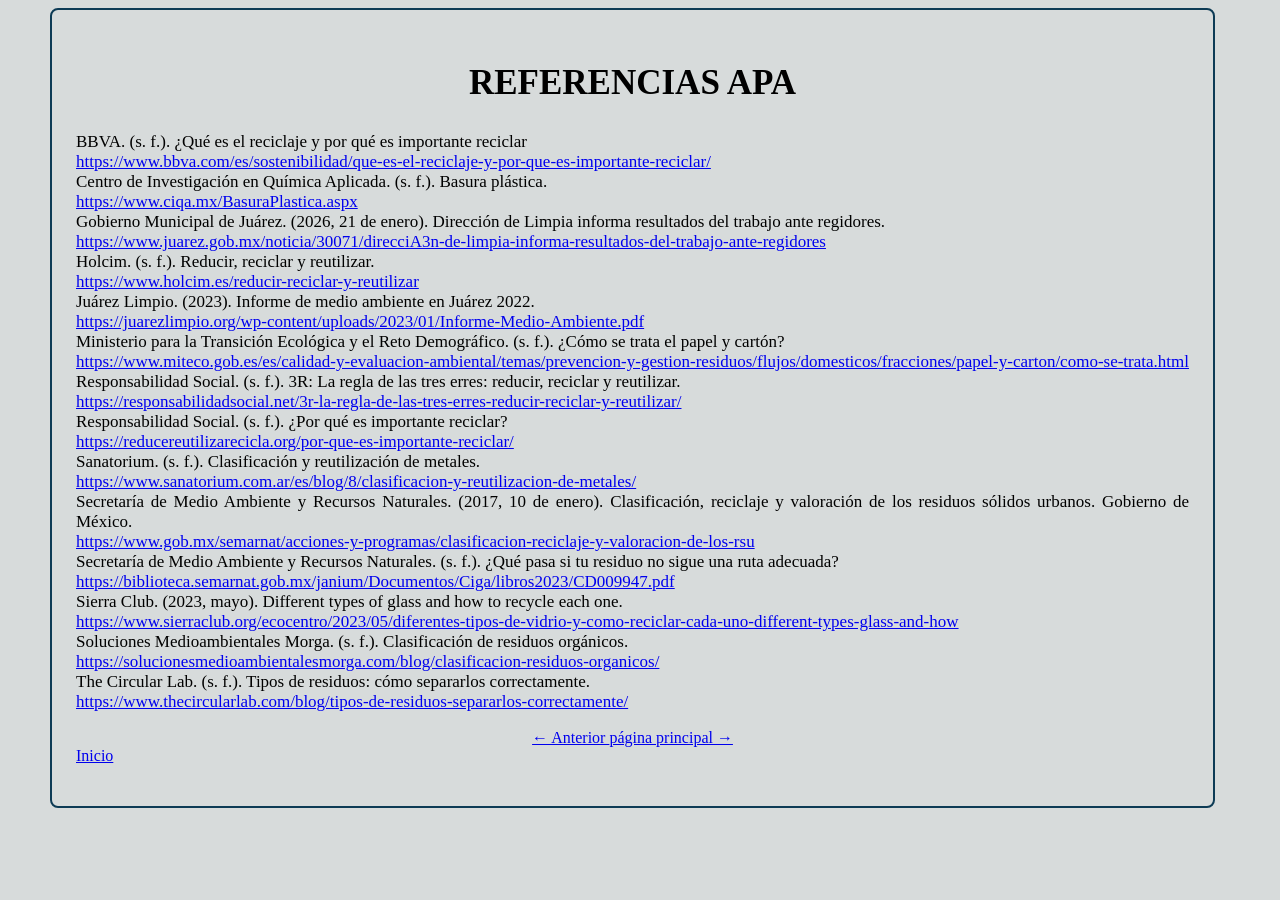
<file: referencias_APA.html>
<!DOCTYPE html>
<html>
<head>
    <meta charset="UTF-8">
    <title>Document</title>
    <link rel="stylesheet" href="r.css">
</head>
<body>
    <h2>
        referencias apa
    </h2>
    <p>
        BBVA. (s. f.). ¿Qué es el reciclaje y por qué es importante reciclar
        <a href="https://www.bbva.com/es/sostenibilidad/que-es-el-reciclaje-y-por-que-es-importante-reciclar/"><br>https://www.bbva.com/es/sostenibilidad/que-es-el-reciclaje-y-por-que-es-importante-reciclar/ </a><br>
        Centro de Investigación en Química Aplicada. (s. f.). Basura plástica. 
        <a href="https://www.ciqa.mx/BasuraPlastica.aspx"><br>https://www.ciqa.mx/BasuraPlastica.aspx</a><br>
        Gobierno Municipal de Juárez. (2026, 21 de enero). Dirección de Limpia informa resultados del trabajo ante regidores. 
        <a href="https://www.juarez.gob.mx/noticia/30071/direcciA3n-de-limpia-informa-resultados-del-trabajo-ante-regidores"><br>https://www.juarez.gob.mx/noticia/30071/direcciA3n-de-limpia-informa-resultados-del-trabajo-ante-regidores</a><br>
        Holcim. (s. f.). Reducir, reciclar y reutilizar. 
        <a href="https://www.holcim.es/reducir-reciclar-y-reutilizar"><br>https://www.holcim.es/reducir-reciclar-y-reutilizar</a><br>
        Juárez Limpio. (2023). Informe de medio ambiente en Juárez 2022. 
        <a href="https://juarezlimpio.org/wp-content/uploads/2023/01/Informe-Medio-Ambiente.pdf"><br>https://juarezlimpio.org/wp-content/uploads/2023/01/Informe-Medio-Ambiente.pdf</a><br>
        Ministerio para la Transición Ecológica y el Reto Demográfico. (s. f.). ¿Cómo se trata el papel y cartón? 
        <a href="https://www.miteco.gob.es/es/calidad-y-evaluacion-ambiental/temas/prevencion-y-gestion-residuos/flujos/domesticos/fracciones/papel-y-carton/como-se-trata.html"><br>https://www.miteco.gob.es/es/calidad-y-evaluacion-ambiental/temas/prevencion-y-gestion-residuos/flujos/domesticos/fracciones/papel-y-carton/como-se-trata.html </a><br>
        Responsabilidad Social. (s. f.). 3R: La regla de las tres erres: reducir, reciclar y reutilizar. 
        <a href="https://responsabilidadsocial.net/3r-la-regla-de-las-tres-erres-reducir-reciclar-y-reutilizar/"><br>https://responsabilidadsocial.net/3r-la-regla-de-las-tres-erres-reducir-reciclar-y-reutilizar/</a><br>
        Responsabilidad Social. (s. f.). ¿Por qué es importante reciclar? 
        <a href="https://reducereutilizarecicla.org/por-que-es-importante-reciclar/"><br>https://reducereutilizarecicla.org/por-que-es-importante-reciclar/ </a><br>
        Sanatorium. (s. f.). Clasificación y reutilización de metales. 
        <a href="https://www.sanatorium.com.ar/es/blog/8/clasificacion-y-reutilizacion-de-metales/"><br>https://www.sanatorium.com.ar/es/blog/8/clasificacion-y-reutilizacion-de-metales/</a><br>
        Secretaría de Medio Ambiente y Recursos Naturales. (2017, 10 de enero). Clasificación, reciclaje y valoración de los residuos sólidos urbanos. Gobierno de México. 
        <a href="https://www.gob.mx/semarnat/acciones-y-programas/clasificacion-reciclaje-y-valoracion-de-los-rsu"><br>https://www.gob.mx/semarnat/acciones-y-programas/clasificacion-reciclaje-y-valoracion-de-los-rsu</a><br>
        Secretaría de Medio Ambiente y Recursos Naturales. (s. f.). ¿Qué pasa si tu residuo no sigue una ruta adecuada? 
        <a href="https://biblioteca.semarnat.gob.mx/janium/Documentos/Ciga/libros2023/CD009947.pdf"><br>https://biblioteca.semarnat.gob.mx/janium/Documentos/Ciga/libros2023/CD009947.pdf</a><br>
        Sierra Club. (2023, mayo). Different types of glass and how to recycle each one.
        <a href="https://www.sierraclub.org/ecocentro/2023/05/diferentes-tipos-de-vidrio-y-como-reciclar-cada-uno-different-types-glass-and-how"><br>https://www.sierraclub.org/ecocentro/2023/05/diferentes-tipos-de-vidrio-y-como-reciclar-cada-uno-different-types-glass-and-how</a><br>
        Soluciones Medioambientales Morga. (s. f.). Clasificación de residuos orgánicos.
        <a href="https://solucionesmedioambientalesmorga.com/blog/clasificacion-residuos-organicos/"><br>https://solucionesmedioambientalesmorga.com/blog/clasificacion-residuos-organicos/</a><br>
        The Circular Lab. (s. f.). Tipos de residuos: cómo separarlos correctamente. 
        <a href="https://www.thecircularlab.com/blog/tipos-de-residuos-separarlos-correctamente/"><br>https://www.thecircularlab.com/blog/tipos-de-residuos-separarlos-correctamente/</a><br>

    <div class="cente">
    <a href="formulario.html"> ← Anterior  </a>   <a href="index.html">página principal → </a>
    </div>
        
    <a href="index.html">Inicio</a><br>
    </p>
</body>
</html>
</file>
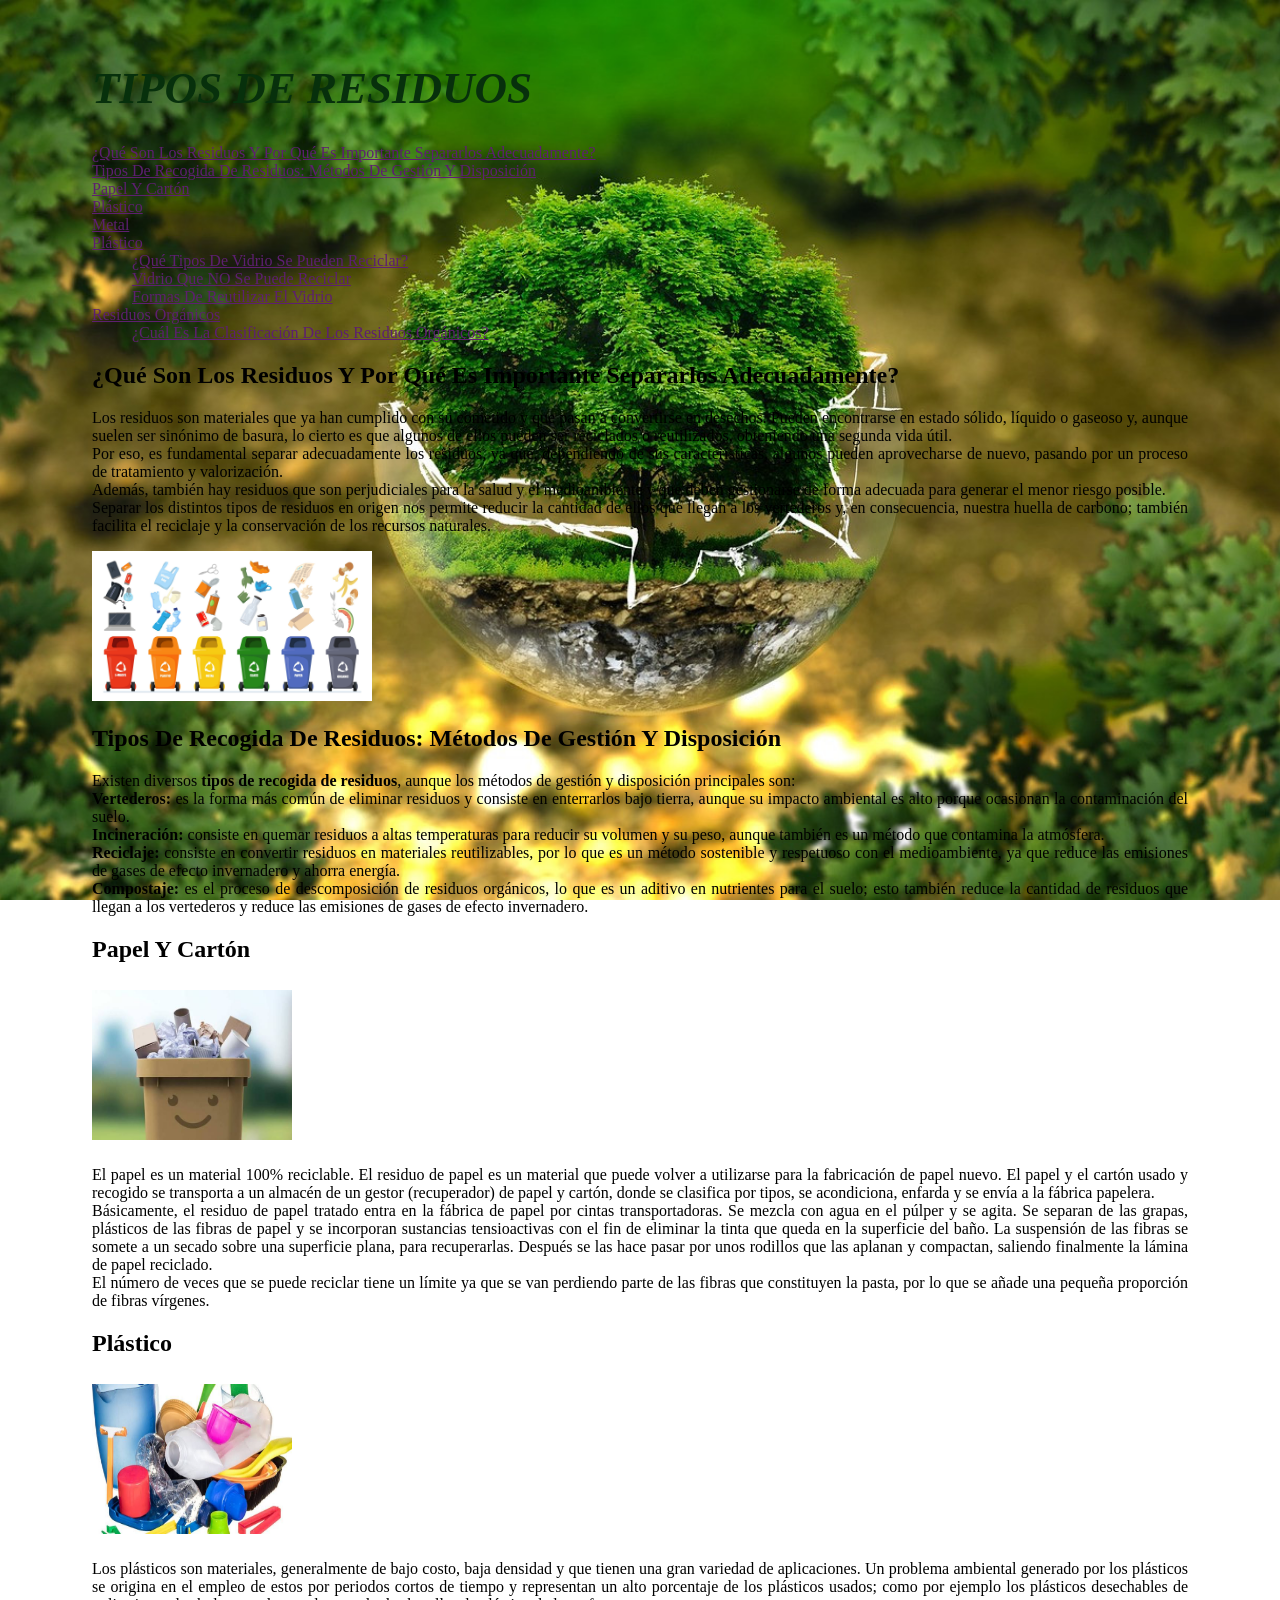
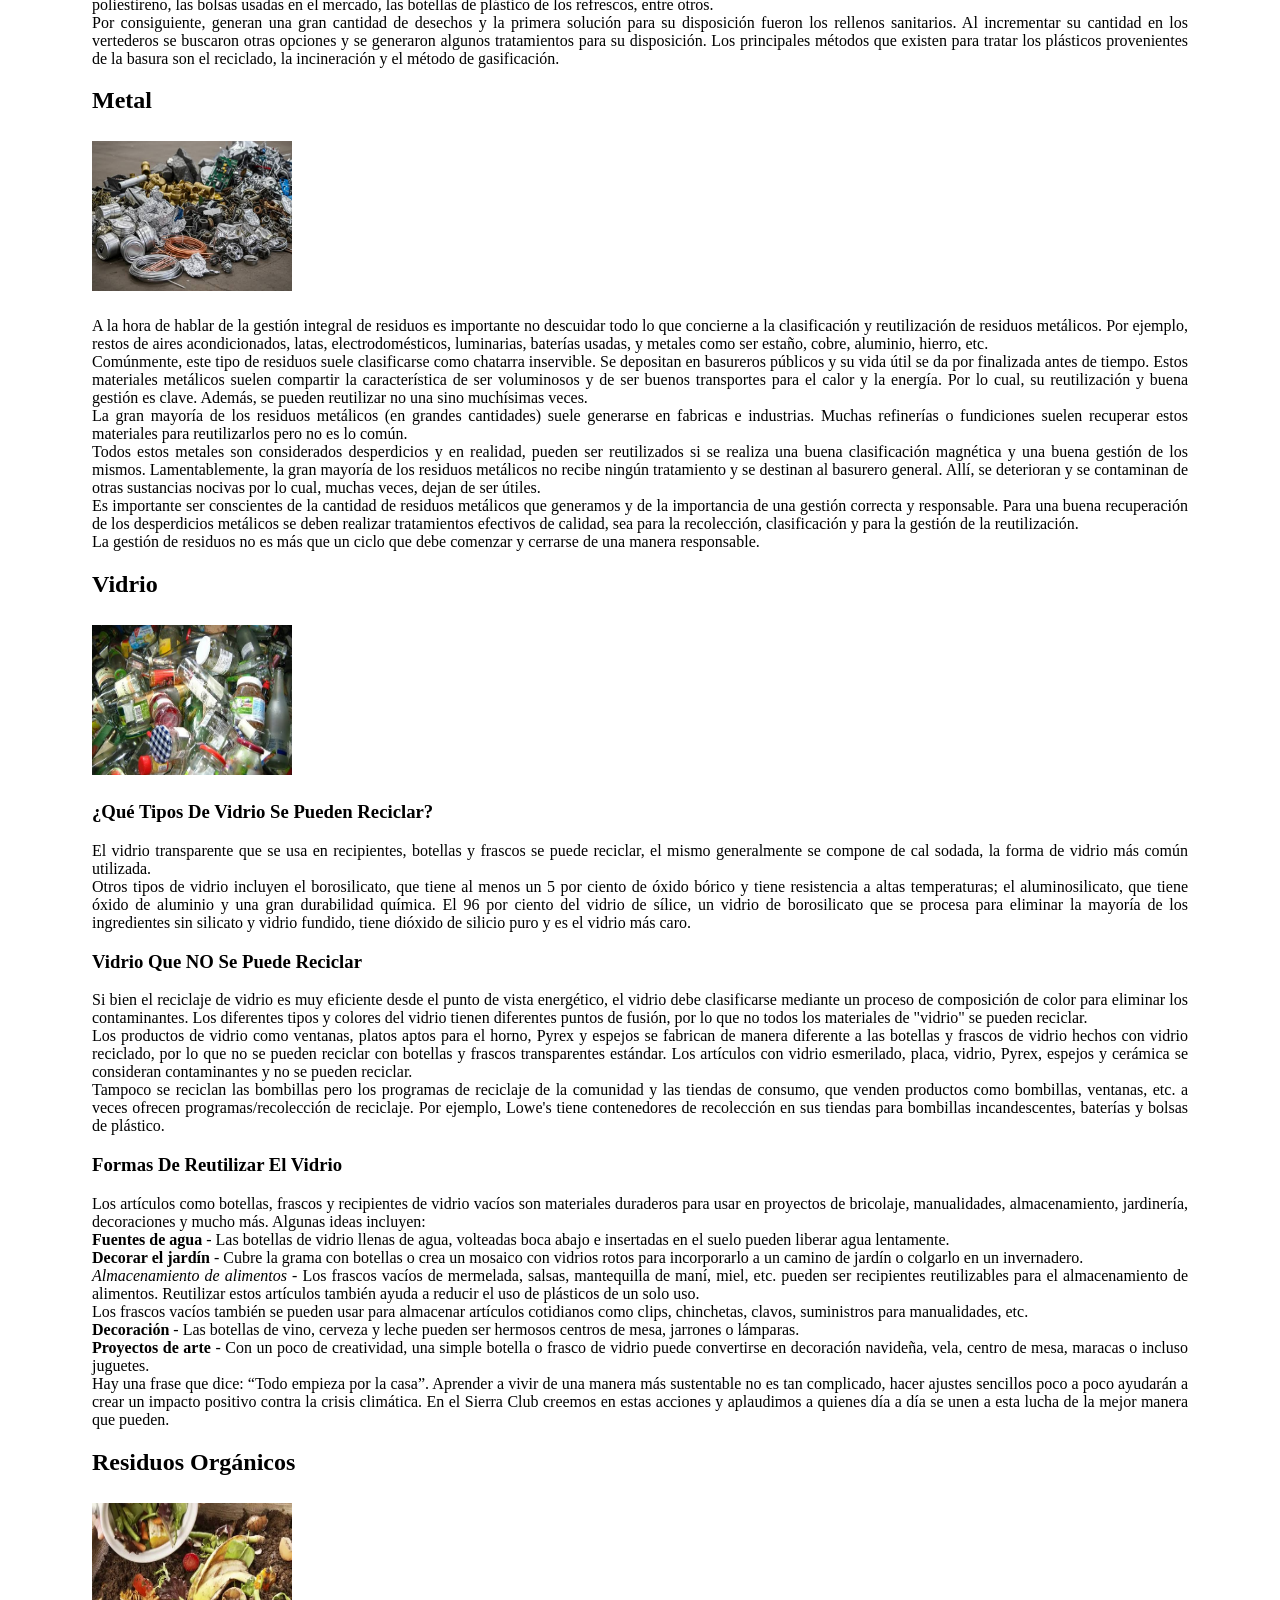
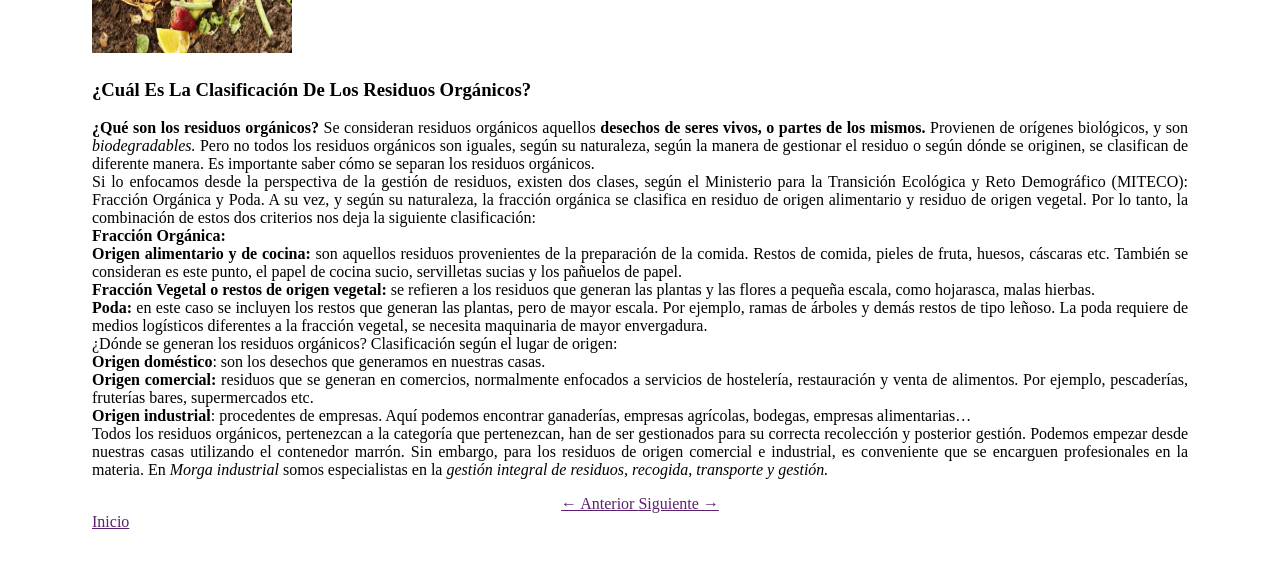
<file: tipos_de_residuo.html>
<!DOCTYPE html>
<html>
<head>
    <meta charset="UTF-8">
    <title>Document</title>
    <link rel="stylesheet" href="est.css">
</head>
<body>
    <div class="ta">
    <h1>
        tipos de residuos
    </h1>
        <dl>
        <dt><a href="#¿Qué son los residuos y por qué es importante separarlos adecuadamente?">¿Qué son los residuos y por qué es importante separarlos adecuadamente?</a><br></dt>
        <dt><a href="#Tipos de recogida de residuos: métodos de gestión y disposición">Tipos de recogida de residuos: métodos de gestión y disposición</a><br></dt>
        <dt><a href="#papel y cartón">papel y cartón</a></dt>
        <dt><a href="#plástico">plástico</a><br></dt>
        <dt><a href="#metal">metal</a><br></dt>
        <dt><a href="#vidrio">plástico</a><br></dt>
        <dd><a href="#¿Qué tipos de vidrio se pueden reciclar?">¿Qué tipos de vidrio se pueden reciclar?</a><br></dd>
        <dd><a href="#Vidrio que NO se puede reciclar">Vidrio que NO se puede reciclar</a><br></dd>
        <dd><a href="#Formas de reutilizar el vidrio">Formas de reutilizar el vidrio</a><br></dd>
        <dt><a href="#residuos orgánicos">residuos orgánicos</a></dt>
        <dd><a href="#¿Cuál es la clasificación de los residuos orgánicos?">¿Cuál es la clasificación de los residuos orgánicos?</a><br></dd>
        </dl>
            <a name="¿Qué son los residuos y por qué es importante separarlos adecuadamente?"></a>
    <h2>
        ¿Qué son los residuos y por qué es importante separarlos adecuadamente?
    </h2>
    <p>
        Los residuos son materiales que ya han cumplido con su cometido y que pasan a convertirse en 
        desechos. Pueden encontrarse en estado sólido, líquido o gaseoso y, aunque suelen ser sinónimo 
        de basura, lo cierto es que algunos de ellos pueden ser reciclados o reutilizados, obteniendo 
        una segunda vida útil.<br>
        Por eso, es fundamental separar adecuadamente los residuos, ya que, dependiendo de sus 
        características, algunos pueden aprovecharse de nuevo, pasando por un proceso de tratamiento 
        y valorización.<br>
        Además, también hay residuos que son perjudiciales para la salud y el medioambiente y que deben 
        gestionarse de forma adecuada para generar el menor riesgo posible.<br>
        Separar los distintos tipos de residuos en origen nos permite reducir la cantidad de ellos que 
        llegan a los vertederos y, en consecuencia, nuestra huella de carbono; también facilita el 
        reciclaje y la conservación de los recursos naturales.
    </p>
    <img src="importante-separar-residuos-scaled.jpg" alt="tipos de residuo" class="tipo">
            <a name="Tipos de recogida de residuos: métodos de gestión y disposición"></a>
    <h2>
        Tipos de recogida de residuos: métodos de gestión y disposición
    </h2>
    <p>
        Existen diversos <strong>tipos de recogida de residuos</strong>, aunque los métodos de gestión
         y disposición principales son:<br>
        <strong>Vertederos:</strong> es la forma más común de eliminar residuos y consiste en enterrarlos bajo tierra, 
        aunque su impacto ambiental es alto porque ocasionan la contaminación del suelo.<br>
        <strong>Incineración:</strong> consiste en quemar residuos a altas temperaturas para reducir su volumen y su 
        peso, aunque también es un método que contamina la atmósfera.<br>
        <strong>Reciclaje:</strong> consiste en convertir residuos en materiales reutilizables, por lo que es un 
        método sostenible y respetuoso con el medioambiente, ya que reduce las emisiones de gases de 
        efecto invernadero y ahorra energía.<br>
        <strong>Compostaje:</strong> es el proceso de descomposición de residuos orgánicos, lo que es un aditivo en 
        nutrientes para el suelo; esto también reduce la cantidad de residuos que llegan a los 
        vertederos y reduce las emisiones de gases de efecto invernadero.<br>
    </p>
    <!--ejemplos e ilustarciones-->
            <a name="papel y cartón"></a>
    <h2>
        papel y cartón<br><br>
        <img src="images papel&carton.jfif" alt="etsa es uma imagen de un papel y carton" class="papel">
    </h2>
    <p>
        El papel es un material 100% reciclable. El residuo de papel es un material que puede volver a utilizarse 
        para la fabricación de papel nuevo. El papel y el cartón usado y recogido se transporta a un 
        almacén de un gestor (recuperador) de papel y cartón, donde se clasifica por tipos, se acondiciona, 
        enfarda y se envía a la fábrica papelera.<br>
        Básicamente, el residuo de papel tratado entra en la fábrica de papel por cintas transportadoras. 
        Se mezcla con agua en el púlper y se agita. Se separan de las grapas, plásticos de las fibras de 
        papel y se incorporan sustancias tensioactivas con el fin de eliminar la tinta que queda en la 
        superficie del baño. La suspensión de las fibras se somete a un secado sobre una superficie plana, 
        para recuperarlas. Después se las hace pasar por unos rodillos que las aplanan y compactan, 
        saliendo finalmente la lámina de papel reciclado.<br>
        El número de veces que se puede reciclar tiene un límite ya que se van perdiendo parte de las 
        fibras que constituyen la pasta, por lo que se añade una pequeña proporción de fibras vírgenes.
    </p>
            <a name="plástico"></a>
    <h2>
        plástico<br><br>
        <img src="images plastic.jfif" alt="etsa es uma imagen de un papel y carton" class="plastico">
    </h2>
    <p>
        Los plásticos son materiales, generalmente de bajo costo, baja densidad y que tienen una gran 
        variedad de aplicaciones. Un problema ambiental generado por los plásticos se origina en el 
        empleo de estos por periodos cortos de tiempo y representan un alto porcentaje de los 
        plásticos usados; como por ejemplo los plásticos desechables de poliestireno, las bolsas 
        usadas en el mercado, las botellas de plástico de los refrescos, entre otros.<br>
        Por consiguiente, generan una gran cantidad de desechos y la primera solución para su 
        disposición fueron los rellenos sanitarios. Al incrementar su cantidad en los vertederos se 
        buscaron otras opciones y se generaron algunos tratamientos para su disposición. Los 
        principales métodos que existen para tratar los plásticos provenientes de la basura son el 
        reciclado, la incineración y el método de gasificación.<br>
    </p>
            <a name="metal"></a>
    <h2>
        metal<br><br>
        <img src="images metal.jfif" alt="etsa es uma imagen de un papel y carton" class="metal">
    </h2>
    <p>
        A la hora de hablar de la gestión integral de residuos es importante no descuidar todo lo que 
        concierne a la clasificación y reutilización de residuos metálicos. Por ejemplo, restos de 
        aires acondicionados, latas, electrodomésticos, luminarias, baterías usadas,  y metales como 
        ser estaño, cobre, aluminio, hierro, etc.<br>
        Comúnmente, este tipo de residuos suele clasificarse como chatarra inservible. Se depositan en 
        basureros públicos y su vida útil se da por finalizada antes de tiempo. Estos materiales 
        metálicos suelen compartir la característica de ser voluminosos y de ser buenos transportes 
        para el calor y la energía. Por lo cual, su reutilización y buena gestión es clave. Además, 
        se pueden reutilizar no una sino muchísimas veces.<br>
        La gran mayoría de los residuos metálicos (en grandes cantidades) suele generarse en fabricas 
        e industrias. Muchas refinerías o fundiciones suelen recuperar estos materiales para 
        reutilizarlos pero no es lo común.<br>
        Todos estos metales son considerados desperdicios y en realidad, pueden ser reutilizados si se 
        realiza una buena clasificación magnética y una buena gestión de los mismos. Lamentablemente, 
        la gran mayoría de los residuos metálicos no recibe ningún tratamiento y se destinan al 
        basurero general. Allí, se deterioran y se contaminan de otras sustancias nocivas por lo cual, 
        muchas veces, dejan de ser útiles.<br>
        Es importante ser conscientes de la cantidad de residuos metálicos que generamos y de la 
        importancia de una gestión correcta y responsable.  Para una buena recuperación de los 
        desperdicios metálicos se deben realizar tratamientos efectivos de calidad, sea para la 
        recolección, clasificación y para la gestión de la reutilización.<br>
        La gestión de residuos no es más que un ciclo que debe comenzar y cerrarse de una manera 
        responsable.<br>
    </p>
            <a name="vidrio"></a>
    <h2>
        vidrio<br><br>
        <img src="images vidrio.jfif" alt="etsa es uma imagen de un papel y carton" class="vidro">
    </h2>
    <a name="¿Qué tipos de vidrio se pueden reciclar?"></a>
    <h3>
       ¿Qué tipos de vidrio se pueden reciclar?
    </h3>
    <p>
        El vidrio transparente que se usa en recipientes, botellas y frascos se puede reciclar, el mismo 
        generalmente se compone de cal sodada, la forma de vidrio más común utilizada. <br>
        Otros tipos de vidrio incluyen el borosilicato, que tiene al menos un 5 por ciento de óxido 
        bórico y tiene resistencia a altas temperaturas; el aluminosilicato, que tiene óxido de aluminio 
        y una gran durabilidad química. El 96 por ciento del vidrio de sílice, un vidrio de borosilicato 
        que se procesa para eliminar la mayoría de los ingredientes sin silicato y vidrio fundido, tiene 
        dióxido de silicio puro y es el vidrio más caro. 
    </p>
            <a name="Vidrio que NO se puede reciclar"></a>
    <h3>
        Vidrio que NO se puede reciclar
    </h3>
    <p>
        Si bien el reciclaje de vidrio es muy eficiente desde el punto de vista energético, el vidrio 
        debe clasificarse mediante un proceso de composición de color para eliminar los contaminantes. 
        Los diferentes tipos y colores del vidrio tienen diferentes puntos de fusión, por lo que no todos 
        los materiales de "vidrio" se pueden reciclar.<br>
        Los productos de vidrio como ventanas, platos aptos para el horno, Pyrex y espejos se fabrican de 
        manera diferente a las botellas y frascos de vidrio hechos con vidrio reciclado, por lo que no se 
        pueden reciclar con botellas y frascos transparentes estándar. Los artículos con vidrio esmerilado, 
        placa, vidrio, Pyrex, espejos y cerámica se consideran contaminantes y no se pueden reciclar.<br>
        Tampoco se reciclan las bombillas pero los programas de reciclaje de la comunidad y las tiendas de 
        consumo, que venden productos como bombillas, ventanas, etc. a veces ofrecen programas/recolección 
        de reciclaje. Por ejemplo, Lowe's tiene contenedores de recolección en sus tiendas para bombillas 
        incandescentes, baterías y bolsas de plástico. 
    </p>
            <a name="Formas de reutilizar el vidrio"></a>
    <h3>
        Formas de reutilizar el vidrio
    </h3>
    <p>
        Los artículos como botellas, frascos y recipientes de vidrio vacíos son materiales duraderos para 
        usar en proyectos de bricolaje, manualidades, almacenamiento, jardinería, decoraciones y mucho más. 
        Algunas ideas incluyen:<br>
        <strong>Fuentes de agua </strong>- Las botellas de vidrio llenas de agua, volteadas boca abajo e 
        insertadas en el suelo pueden liberar agua lentamente.<br>
        <strong>Decorar el jardín</strong> - Cubre la grama con botellas o crea un mosaico con vidrios 
        rotos para incorporarlo a un camino de jardín o colgarlo en un invernadero.<br>
        <em>Almacenamiento de alimentos</em> - Los frascos vacíos de mermelada, salsas, mantequilla de maní, miel, 
        etc. pueden ser recipientes reutilizables para el almacenamiento de alimentos. Reutilizar estos 
        artículos también ayuda a reducir el uso de plásticos de un solo uso.<br>
        Los frascos vacíos también se pueden usar para almacenar artículos cotidianos como clips, chinchetas, 
        clavos, suministros para manualidades, etc.<br>
        <strong>Decoración</strong> - Las botellas de vino, cerveza y leche pueden ser hermosos centros de 
        mesa, jarrones o lámparas. <br>
        <strong>Proyectos de arte</strong> - Con un poco de creatividad, una simple botella o frasco de 
        vidrio puede convertirse en decoración navideña, vela, centro de mesa, maracas o incluso juguetes.<br>
        Hay una frase que dice: “Todo empieza por la casa”. Aprender a vivir de una manera más sustentable 
        no es tan complicado, hacer ajustes sencillos poco a poco ayudarán a crear un impacto positivo 
        contra la crisis climática. En el Sierra Club creemos en estas acciones y aplaudimos a quienes 
        día a día se unen a esta lucha de la mejor manera que pueden.
    </p>
            <a name="residuos orgánicos"></a>
    <h2>
        residuos orgánicos<br><br>
        <img src="images basura organica.jfif" alt="etsa es uma imagen de un papel y carton" class="organico">
    </h2>
            <a name="¿Cuál es la clasificación de los residuos orgánicos?"></a>
    <h3>
        ¿Cuál es la clasificación de los residuos orgánicos? 
    </h3>
    <p>
        <strong>¿Qué son los residuos orgánicos? </strong> Se consideran residuos orgánicos aquellos 
        <strong>desechos de seres vivos, o partes de los mismos. </strong>Provienen de orígenes biológicos, 
        y son <em>biodegradables. </em> Pero no todos los residuos orgánicos son iguales, según su 
        naturaleza, según la manera de gestionar el residuo o según dónde se originen, se clasifican de 
        diferente manera. Es importante saber cómo se separan los residuos orgánicos. <br>
        Si lo enfocamos desde la perspectiva de la gestión de residuos, existen dos clases, según el 
        Ministerio para la Transición Ecológica y Reto Demográfico (MITECO): Fracción Orgánica y Poda. A 
        su vez, y según su naturaleza, la fracción orgánica se clasifica en residuo de origen alimentario 
        y residuo de origen vegetal. Por lo tanto, la combinación de estos dos criterios nos deja la 
        siguiente clasificación: <br>
        <strong>Fracción Orgánica: </strong> <br>
        <strong>Origen alimentario y de cocina: </strong> son aquellos residuos provenientes de la 
        preparación de la comida. Restos de comida, pieles de fruta, huesos, cáscaras etc. También se 
        consideran es este punto, el papel de cocina sucio, servilletas sucias y los pañuelos de papel.<br>
        <strong>Fracción Vegetal o restos de origen vegetal: </strong> se refieren a los residuos que 
        generan las plantas y las flores a pequeña escala, como hojarasca, malas hierbas. <br>
        <strong>Poda: </strong> en este caso se incluyen los restos que generan las plantas, pero de 
        mayor escala. Por ejemplo, ramas de árboles y demás restos de tipo leñoso. La poda requiere de 
        medios logísticos diferentes a la fracción vegetal, se necesita maquinaria de mayor envergadura. <br>
        ¿Dónde se generan los residuos orgánicos?  Clasificación según el lugar de origen: <br>
        <strong>Origen doméstico</strong>: son los desechos que generamos en nuestras casas. <br>
        <strong>Origen comercial: </strong> residuos que se generan en comercios, normalmente enfocados 
        a servicios de hostelería, restauración y venta de alimentos. Por ejemplo, pescaderías, 
        fruterías bares, supermercados etc. <br>
        <strong>Origen industrial</strong>: procedentes de empresas. Aquí podemos encontrar ganaderías, 
        empresas agrícolas, bodegas, empresas alimentarias…<br>
        Todos los residuos orgánicos, pertenezcan a la categoría que pertenezcan, han de ser gestionados 
        para su correcta recolección y posterior gestión. Podemos empezar desde nuestras casas utilizando 
        el contenedor marrón. Sin embargo, para los residuos de origen comercial e industrial, es 
        conveniente que se encarguen profesionales en la materia. En <em>Morga industrial</em> 
        somos especialistas en la <em>gestión integral de residuos, recogida, transporte y gestión.
        </em>
</p>   
                
    <div class="cente">
    <a href="que_es_el_resiclaje.html"> ← Anterior  </a>   <a href="las_3R.html">Siguiente → </a>
    </div>
        
<a href="index.html">Inicio</a>       
</div>
</body>
</html>
</file>
<file: p.css>
h1{
    font-family: Georgia, 'Times New Roman', Times, serif;
    font-size: 45px;
    font-weight:200%;
    font-style: oblique;
    text-transform: none;
}
h2{
    text-transform: uppercase;
}
h1,h2{
    text-align: center;
}
h3{
    text-transform: capitalize;
    text-align: right;
}
body{
    margin:65px;
    background-color: #f8f8f8;
    /*background-color: #d6d9df;*/
    /*background-color: #ffffff;*/
}
.imgen{
    width: 200px;
    height: 150px;
}
a{
    color:#98149c;
    /*background-color: #ffffff;*/
}
.menu{
    text-align: center;
    /*border: 3px solid #507387;*/
}
p{
    font-size:17px ;
    text-align: justify;
    word-spacing: 17%;
    letter-spacing: 8%;
    text-transform: none;
}
ul, li{
    font-size:17px ;
    text-align: justify;
    word-spacing: 17%;
    letter-spacing: 8%;
    text-transform: none; 
}
.jua{
    width: 330px;
    height: 300px;
}
</file>
<file: est.css>
h1{
    font-size: 45px;
    font-weight:200%;
    font-style: oblique;
    text-transform: uppercase;
    color: #07300c;
}
h2,h3{
    text-transform: capitalize;
}
h1,h2,h3{
    text-align: left;
}
h1,h3,h2,p{
    font-family:'Times New Roman', Times, serif;
}
p,em{
    text-transform: none;
}
a{
    text-transform: capitalize;
}
p,em,a{
    font-size:16px ;
    text-align: justify;
    word-spacing: 17%;
    letter-spacing: 8%;
}
body{
    /*margin:68px;*/
    margin-left: 68px;
    margin-right: 68px;
    background-image: url('ambiente.jpg');
    background-repeat: no-repeat;
    background-size: cover;
    background-position: center;
    background-attachment: fixed;
    
}
a{
    color:#5d1f70;
    text-align: center;
}
.papel, .plastico, .metal, .vidro, .organico{
    width: 200px;
    height: 150px;
}
.senor{
    width: 150px;
    height: 150px;
}
.sor{
    width: 230px;
    height: 150px;
}
.tipo{
    width: 280px;
    height: 150px;
}
.rene ,.esquina{
    width: 290px;
    height: 210px;
}
.terrenoconbasura{
    width: 170px;
    height: 200px;
}
.callecomunitario{
    width: 250px;
    height: 200px;
}
li ,ol{
    font-size: 19px;
    text-align: justify;
    word-spacing: 19%;
    letter-spacing: 10%;
    text-transform: none;
}
.nose{
    width: 30px;
    height: 20px;
}
.rrr{
    width: 370px;
    height: 200px;
}
.ta {
    text-align: justify;
    background-image: linear-gradient( rgba(255, 255, 255, 0.650)), url("imagen.jpg");
    background-size: cover;
    background-position: center;
    color: #000000;
    padding:24px;
    border-radius: 8px;
}
.problem{
    width: 370px;
    height: 200px; 
}
.pala{
    width: 230px;
    height: 120px;
}
.cente{
    text-align: center;
}
</file>
<file: r.css>
p{
    font-size:17px ;
    text-align: justify;
    word-spacing: 17%;
    letter-spacing: 8%;
    text-transform: none;
}
body{
    margin-left:50px ;
    margin-right:20px ;
    background-color: #d6dbdbf8;
    margin-right: 65px;
    border-radius: 8px;
    border: 2px solid #0d3b55;
    padding:24px;
}
h2{
    text-align: center;
    word-spacing: 20%;
    letter-spacing: 10%;
    font-family: 'Times New Roman', Times, serif;
    text-transform: uppercase;
    font-size: 35px;
}
  .juego-reciclaje {
    text-align: center;
    background: #f0f9f0;
    padding: 20px;
    border-radius: 12px;
    max-width: 400px;
    margin: 20px auto;
    font-family: sans-serif;
  }
  .juego-reciclaje button {
    font-size: 18px;
    padding: 10px 18px;
    margin: 8px;
    cursor: pointer;
  }
textarea{
min-height:50px;
max-height:80px;
min-width:200px;
max-width:300px;
} 
.cente{
    text-align: center;
}
</file>
